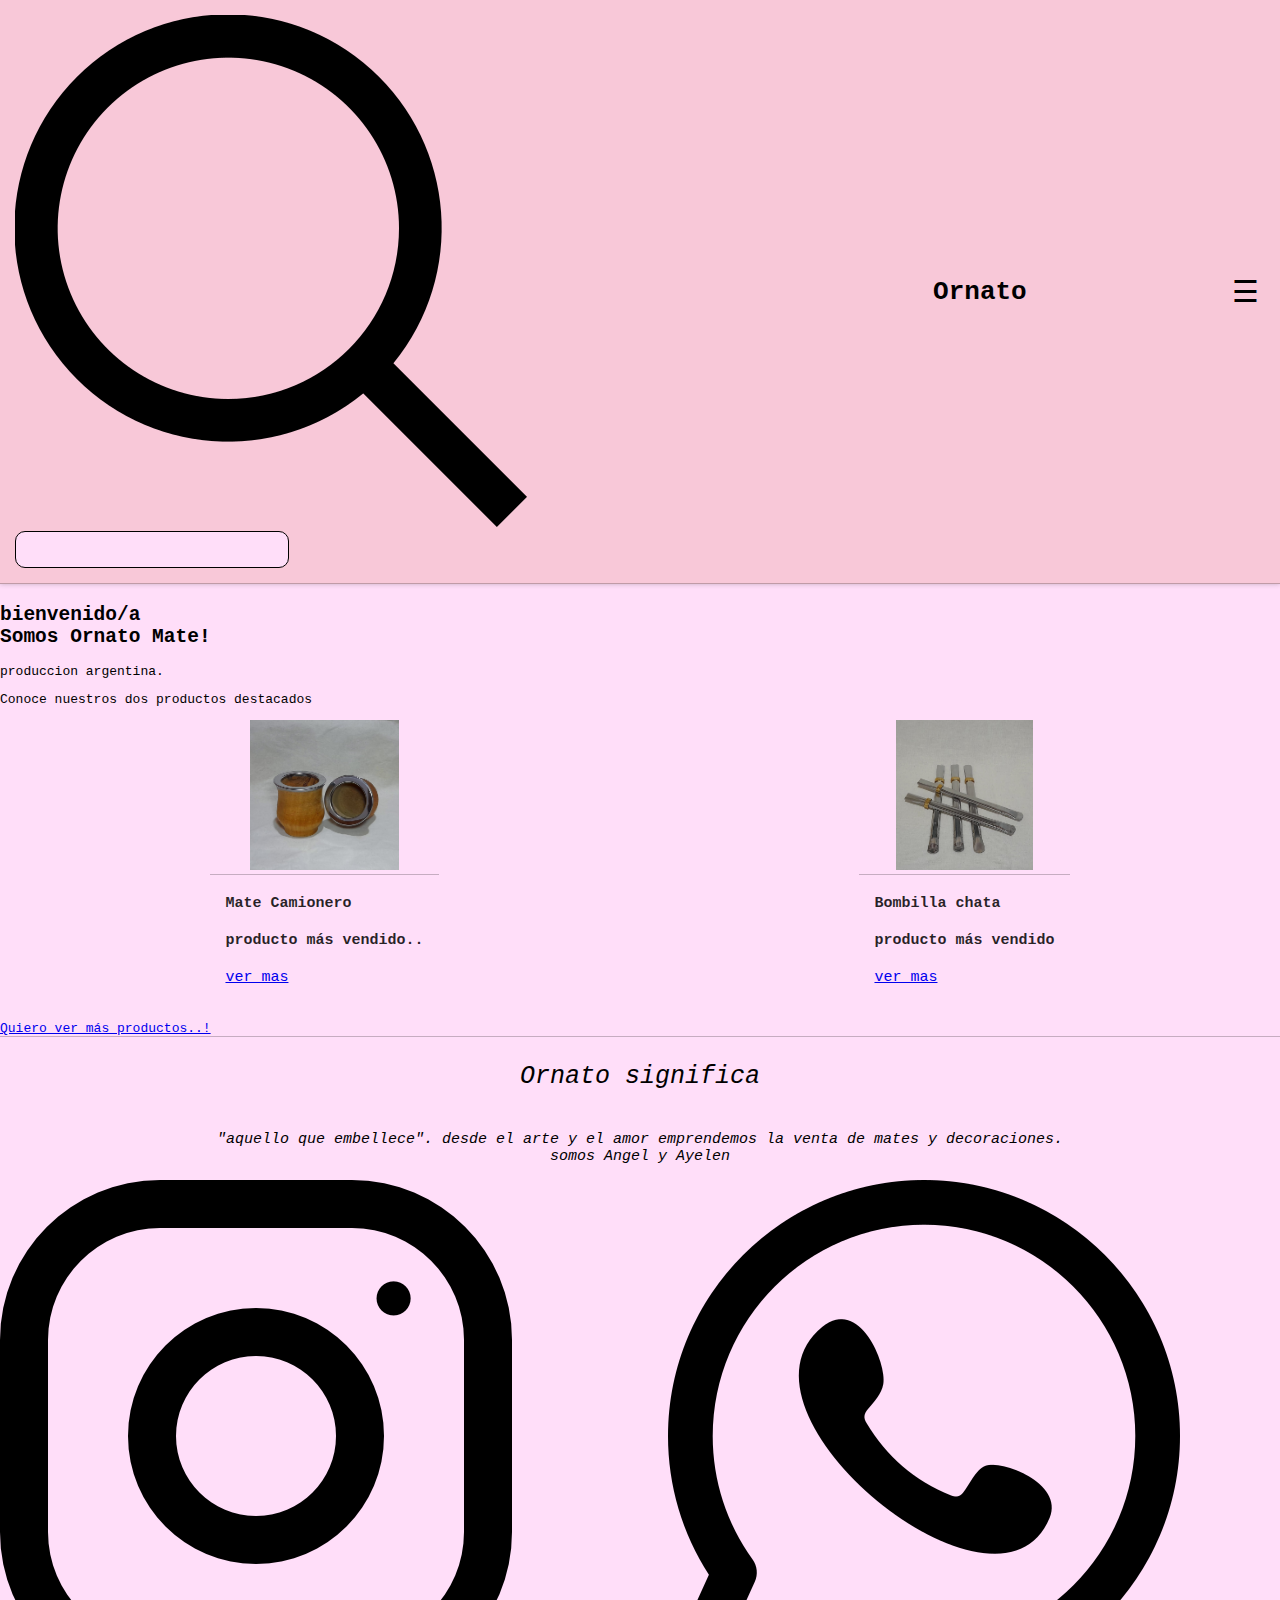
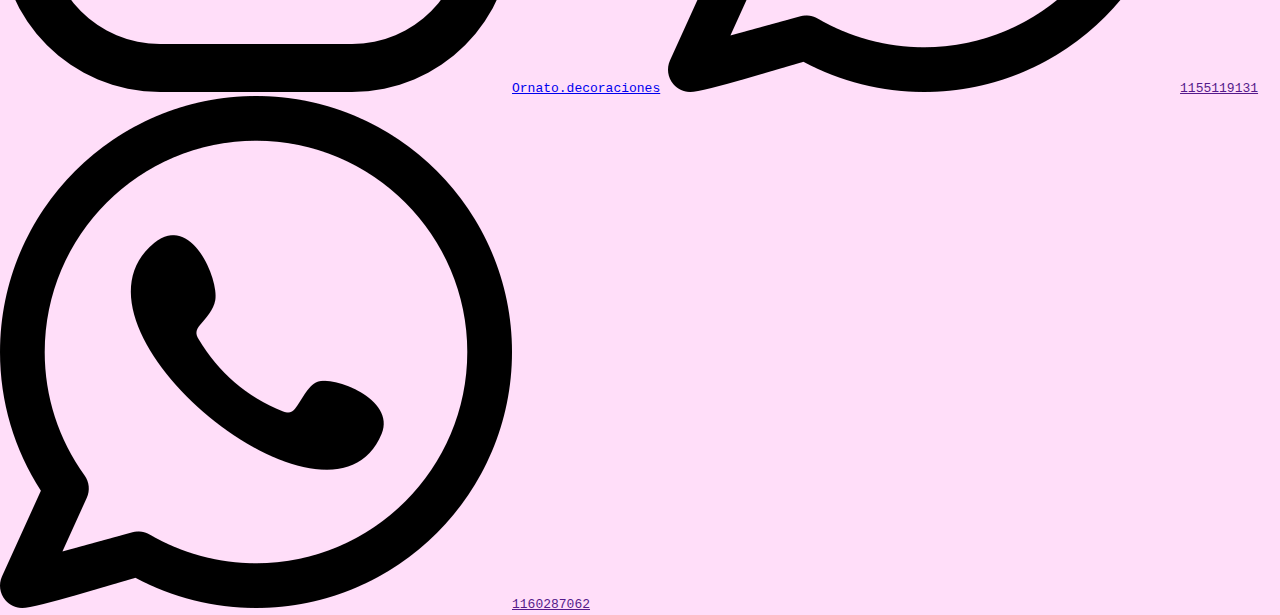
<file: index.html>
<!DOCTYPE html>
<html lang="es">
<head>
    <meta charset="UTF-8">
    <meta name="viewport" content="width=device-width, initial-scale=1.0">
    <title>Mi Tienda</title>
    <link rel="stylesheet" href="style.css">
</head>
<body>
    <header>
        <nav class="navbar">
             <div class="buscador">
                <img src="imagenes/buscador.png" alt="" class="img-buscador">
                <input type="text" id="search" value="">
            </div>
            <h1>Ornato</h1>
            <button class="menu-btn">☰</button>
        </nav>
        <div id="menu" class="menu">
            <button class="close-menu">&times;</button>

            <ul>
                <li><img src="imagenes/inicio.png"alt=""><a href="index.html"> -Inicio</a></li>
                <li><img src="imagenes/productos.png" alt=""><a href="productos.html"> -Productos</a></li>
                <li><img src="imagenes/nosotros.png" alt=""><a href="#"> -Sobre Nosotros</a></li>
                <li><img src="imagenes/comprar.png" alt="c"><a href="comocomprar.html"> -Cómo comprar</a></li>
            </ul>
        </div>
        <div class="bienvenida">
            <h2>bienvenido/a <br> Somos Ornato Mate!</h2>
            <p>produccion argentina.</p>
            <p>Conoce nuestros dos productos destacados</p>
        </div>
        <!--<div class="carousel">
            <img src="imagenes/fotoprincipal.png" class="slide active">
            <img src="imagenes/combo.png" class="slide">
        </div>-->
    </header>  
    <main class="contenedor-card" >
        <div id="card1" class="card-inicio">
            <div class="img-card">
                <center><img src="imagenes/mate-A01.jpg" alt=""</center>
            </div>
            <div class="info">
                <h4 class="detalles">Mate Camionero </h4>
                <h4 class="precio">producto más vendido..</h4>
                <div  class="btn-vermas">
                    <a href="prod01.html">ver mas</a>
                </div>
                
            </div>
        </div>
        <div id="card1" class="card-inicio">
            <div class="img-card">
                <center><img src="imagenes/bombilla-B03.jpg" alt=""</center>
            </div>
            <div class="info">
                <h4 class="detalles">Bombilla chata </h4>
                <h4 class="precio">producto más vendido</h4>
                <div  class="btn-vermas">
                    <a href="prod01.html">ver mas</a>
                </div>
                
            </div>
        </div>
    </main>
    <div class="cont-ver-productos">
        <a href="productos.html" class="ver-productos">Quiero ver más productos..!</a>
    </div>
    <footer>
        <div class="contenedor-footer">
            <div class="mensaje">
                <div><p class="titulo">Ornato significa</p></div>
             <div><center><p>"aquello que embellece". desde el arte y el amor emprendemos la venta de mates y decoraciones. <br> somos Angel y Ayelen
             </p></center></div>
            </div>
            <div class="redes-sociales">
                <img src="imagenes/instagram.png" alt=""><a href="https://www.instagram.com/ornato.decoraciones?utm_source=ig_web_button_share_sheet&igsh=ZDNlZDc0MzIxNw==">Ornato.decoraciones</a>
                <img src="imagenes/whatsapp.png" alt="https://walink.co/1edc46"><a href="">1155119131</a>
                <img src="imagenes/whatsapp.png" alt="https://walink.co/b38cc5"><a href="">1160287062</a>
            </div>
        </div>
    </footer>
    
    <script src="script.js"></script>
</body>
</html>

</html>
</file>
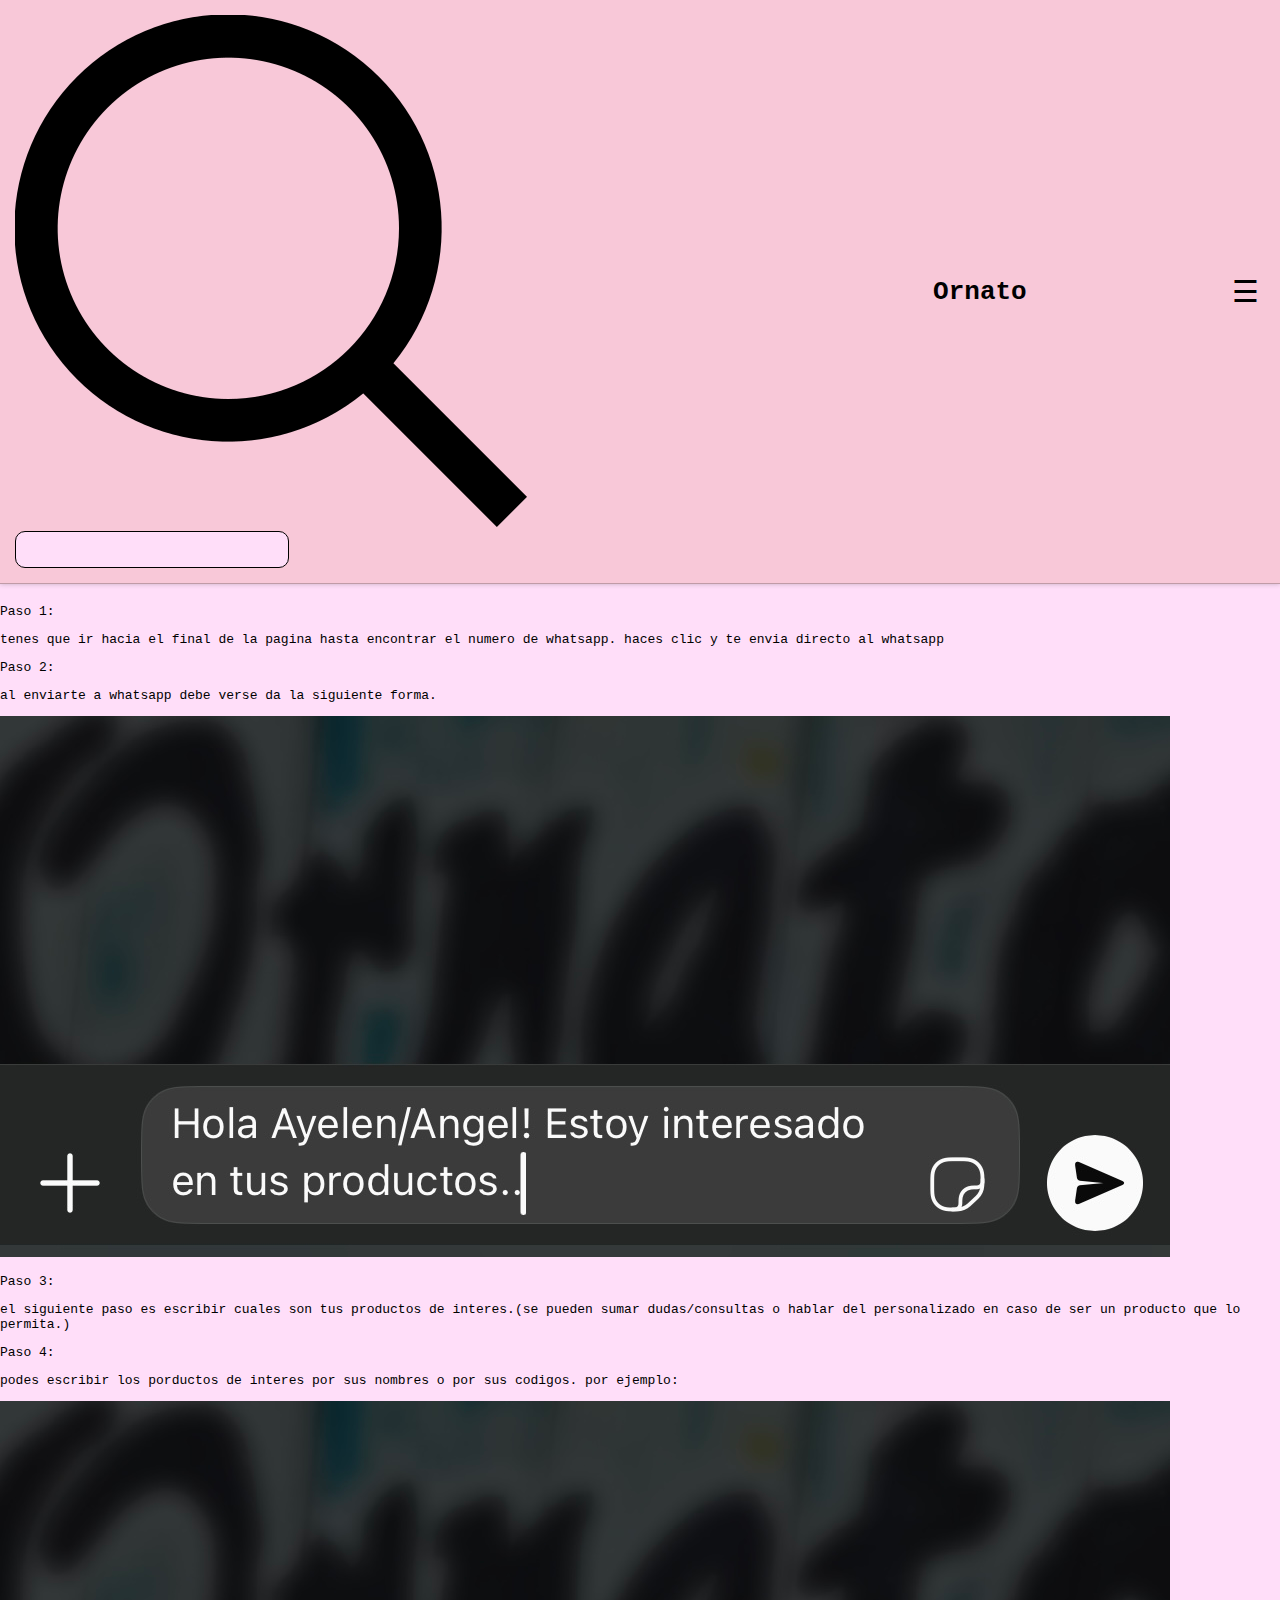
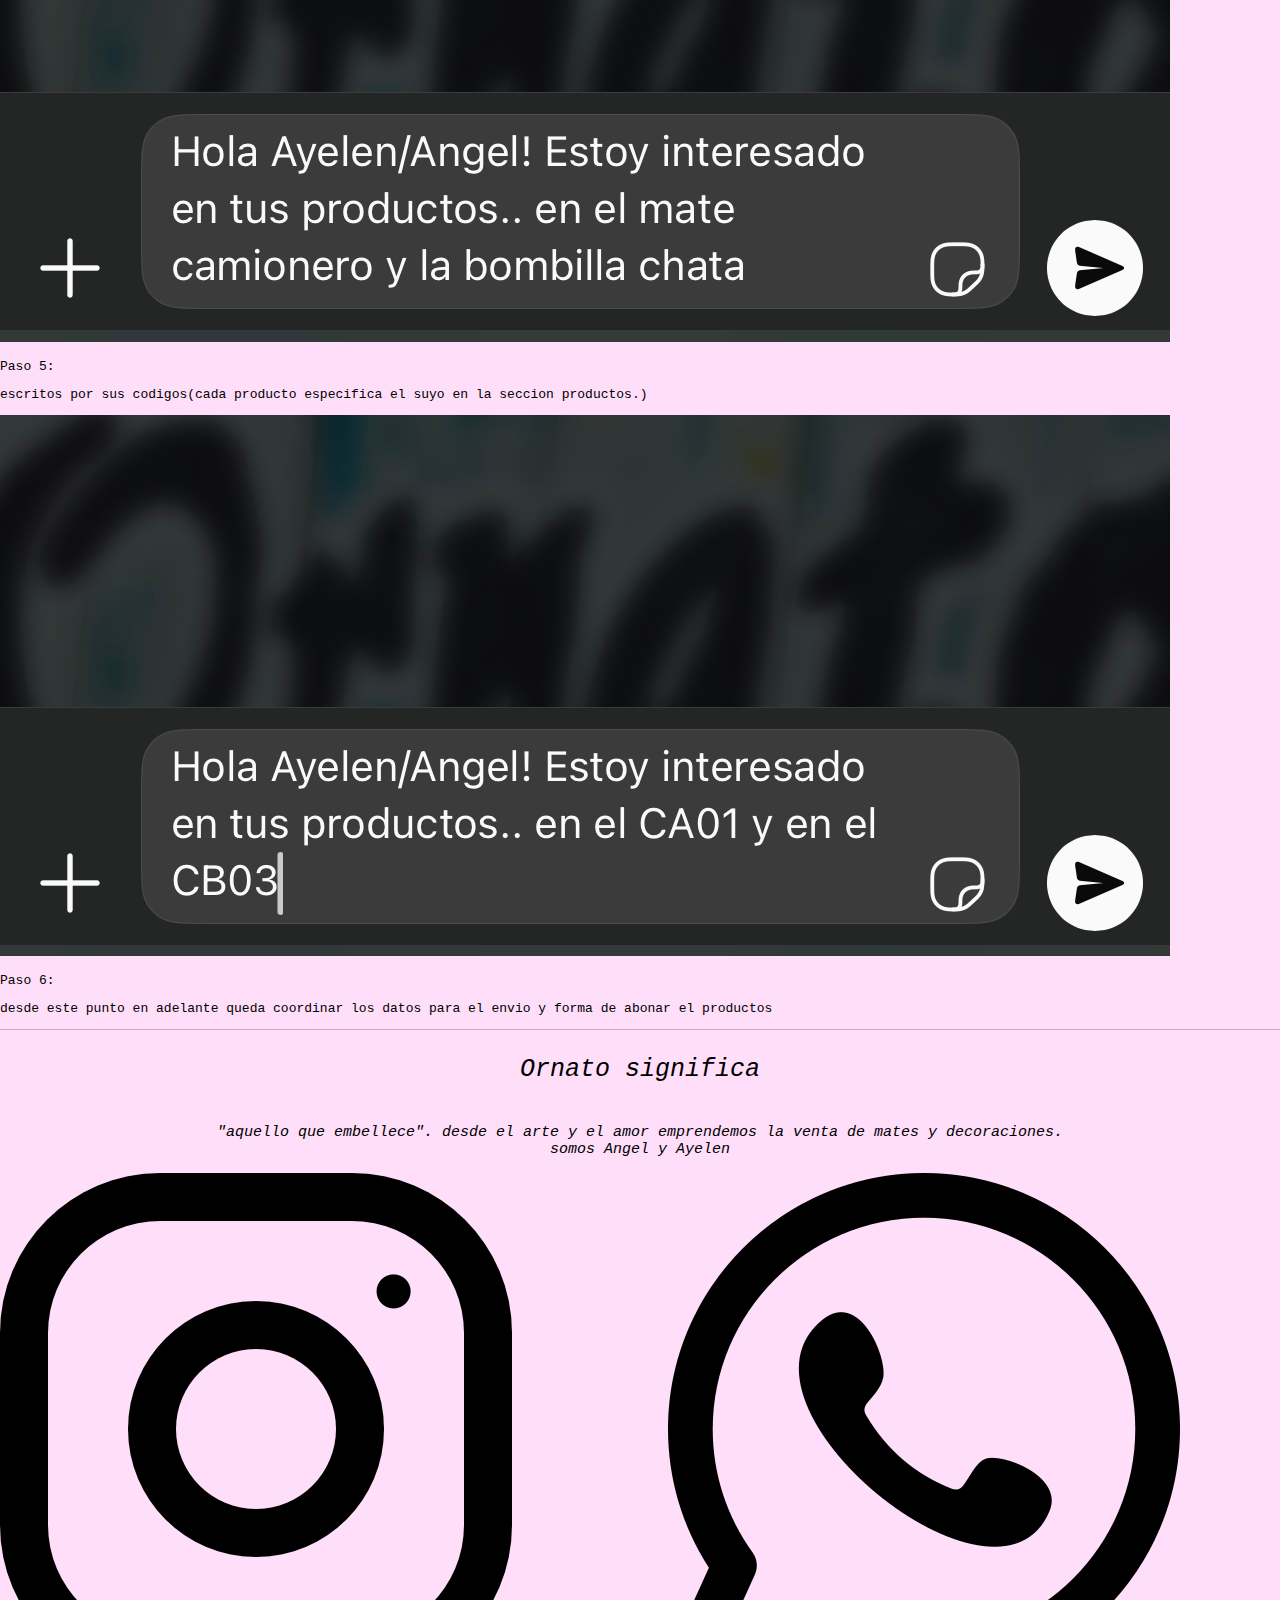
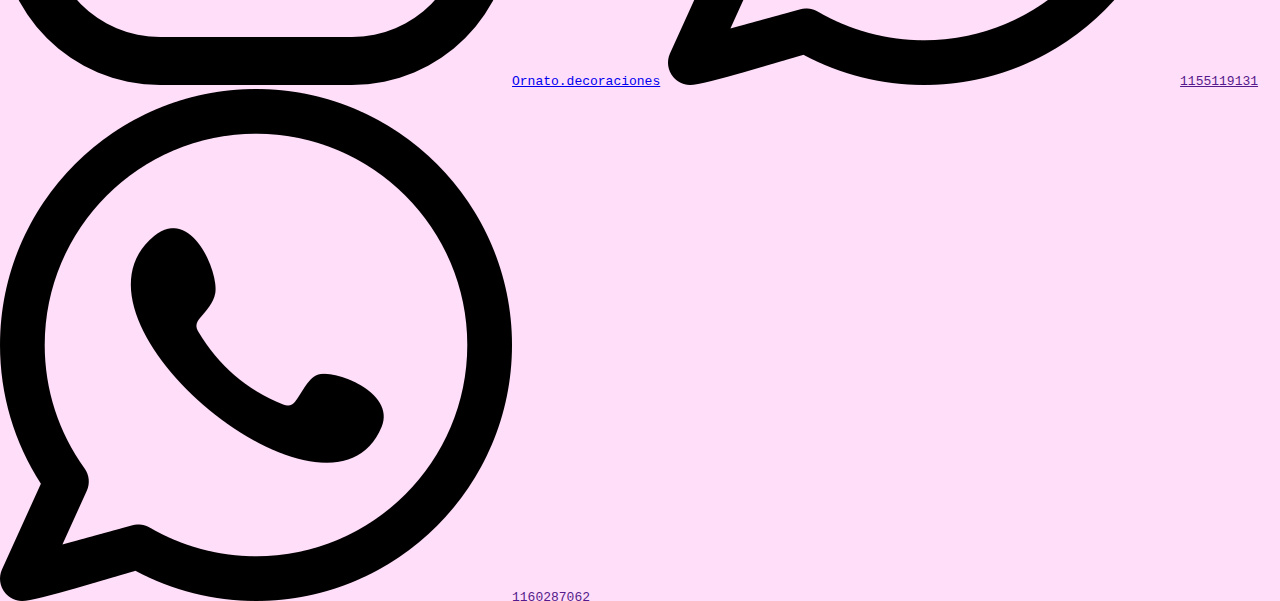
<file: comocomprar.html>
<!DOCTYPE html>
<html lang="es">
<head>
    <meta charset="UTF-8">
    <meta name="viewport" content="width=device-width, initial-scale=1.0">
    <title>Mi Tienda</title>
    <link rel="stylesheet" href="style.css">
</head>
<body>
    <header>
        <nav class="navbar">
             <div class="buscador">
                <img src="imagenes/buscador.png" alt="" class="img-buscador">
                <input type="text" id="search" value="">
            </div>
            <h1>Ornato</h1>
            <button class="menu-btn">☰</button>
        </nav>
        <div id="menu" class="menu">
            <button class="close-menu">&times;</button>

            <ul>
                <li><img src="imagenes/inicio.png"alt=""><a href="index.html"> -Inicio</a></li>
                <li><img src="imagenes/productos.png" alt=""><a href="productos.html"> -Productos</a></li>
                <li><img src="imagenes/nosotros.png" alt=""><a href="#"> -Sobre Nosotros</a></li>
                <li><img src="imagenes/comprar.png" alt="c"><a href="comocomprar.html"> -Cómo comprar</a></li>
            </ul>
        </div> 
        <div class="contenedor-pasos">
            <div class="paso1">
                <p class="pasonum">Paso 1:</p>
                <p>tenes que ir hacia el final de la pagina hasta encontrar el numero de whatsapp. haces clic y te envia directo al whatsapp</p>
            </div>
            <div class="paso2">
                <p class="pasonum">Paso 2:</p>
                <p>al enviarte a whatsapp debe verse da la siguiente forma.</p>
                <img src="imagenes/guia1.jpg" alt="">
            </div>
            <div class="paso3">
                <p class="pasonum">Paso 3:</p>
                <p>el siguiente paso es escribir cuales son tus productos de interes.(se pueden sumar dudas/consultas o hablar del personalizado en caso de ser un producto que lo permita.)</p>
            </div>
            <div class="paso4">
                <p class="pasonum">Paso 4:</p>
                <p> podes escribir los porductos de interes por sus nombres o por sus codigos. por ejemplo:</p>
                <img src="imagenes/guia2.jpg" alt="">
            </div>
            <div class="paso5">
                <p class="pasonum">Paso 5:</p>
                <p>escritos por sus codigos(cada producto especifica el suyo en la seccion productos.)</p>
                <img src="imagenes/guia3.jpg" alt="">
            </div>
            <div class="paso5">
                <p class="pasonum">Paso 6:</p>
                <p>desde este punto en adelante queda coordinar los datos para el envio y forma de abonar el productos</p>
            </div>
        </div>
        <footer>
            <div class="contenedor-footer">
                <div class="mensaje">
                    <div><p class="titulo">Ornato significa</p></div>
                 <div><center><p>"aquello que embellece". desde el arte y el amor emprendemos la venta de mates y decoraciones. <br> somos Angel y Ayelen
                 </p></center></div>
                </div>
                <div class="redes-sociales">
                    <img src="imagenes/instagram.png" alt=""><a href="https://www.instagram.com/ornato.decoraciones?utm_source=ig_web_button_share_sheet&igsh=ZDNlZDc0MzIxNw==">Ornato.decoraciones</a>
                    <img src="imagenes/whatsapp.png" alt="https://walink.co/1edc46"><a href="">1155119131</a>
                    <img src="imagenes/whatsapp.png" alt="https://walink.co/b38cc5"><a href="">1160287062</a>
                </div>
            </div>
        </footer>
    <script src="script.js"></script>
</body>
</file>
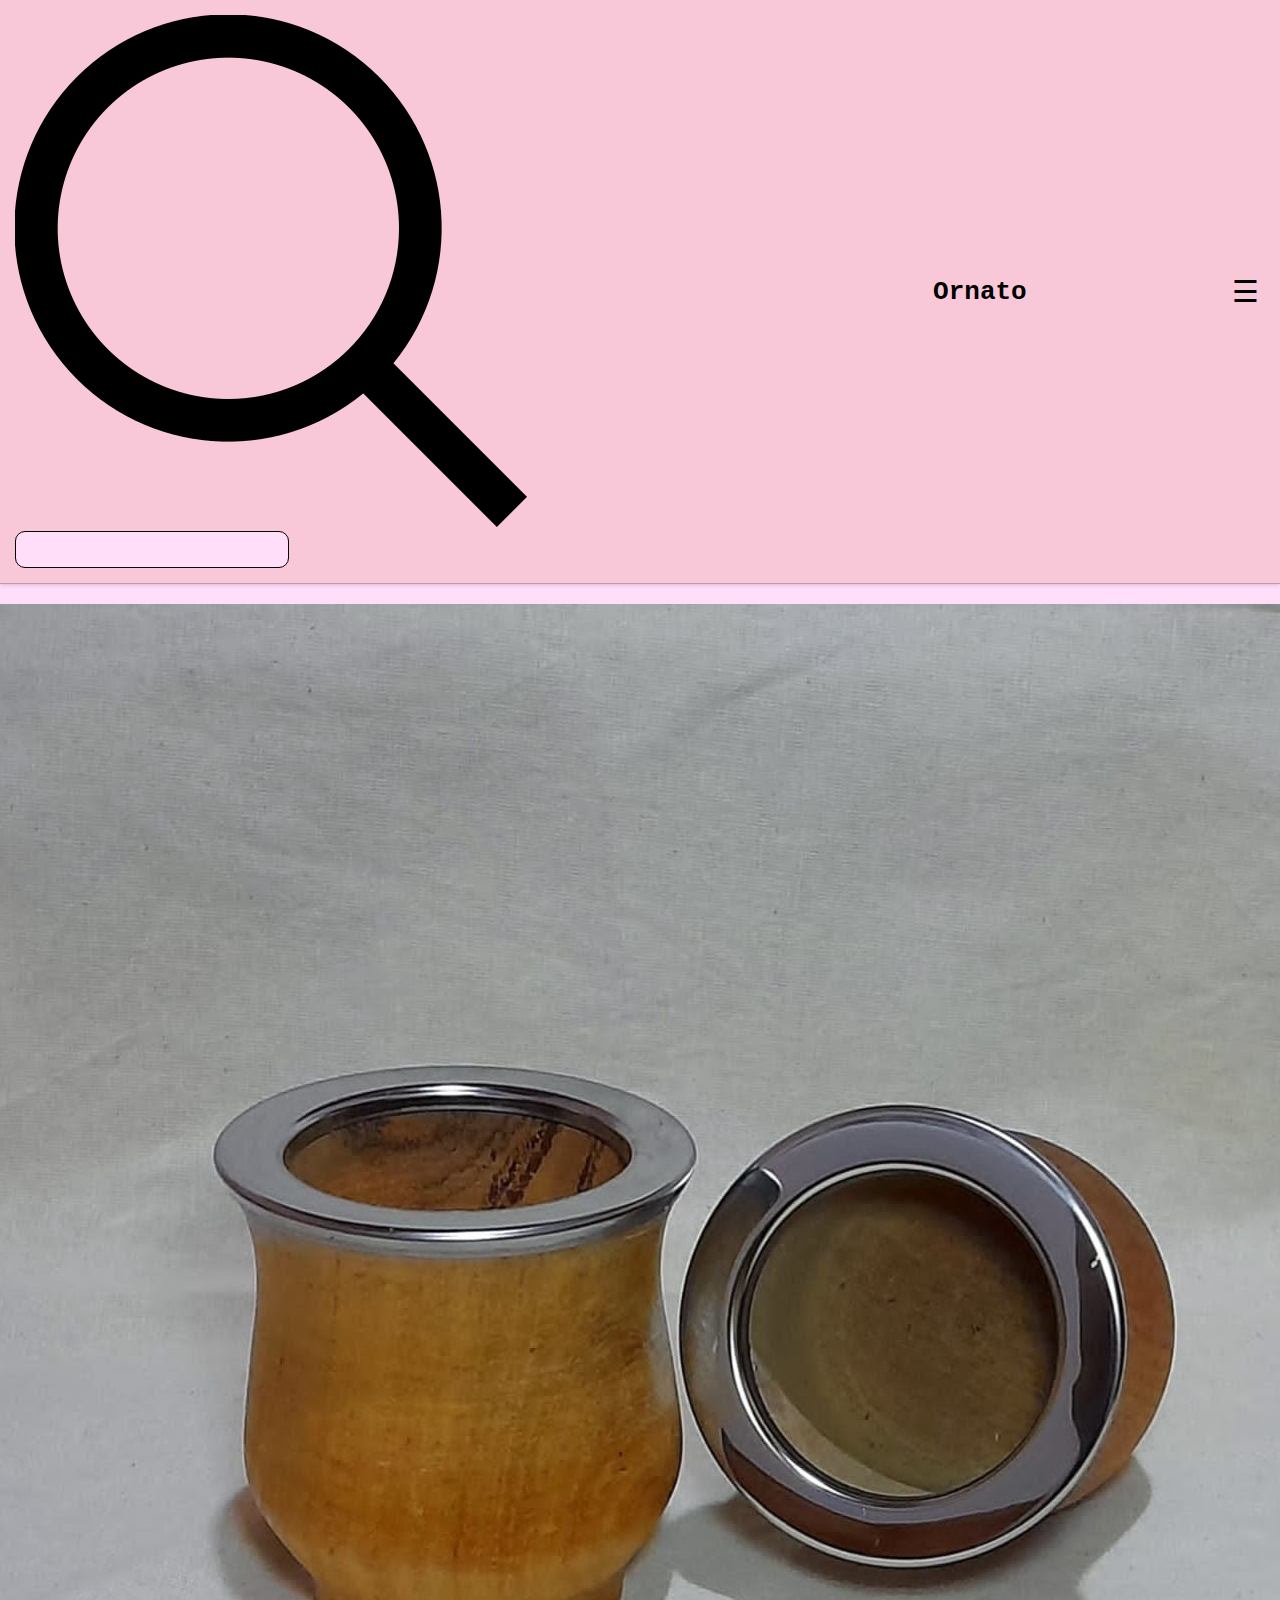
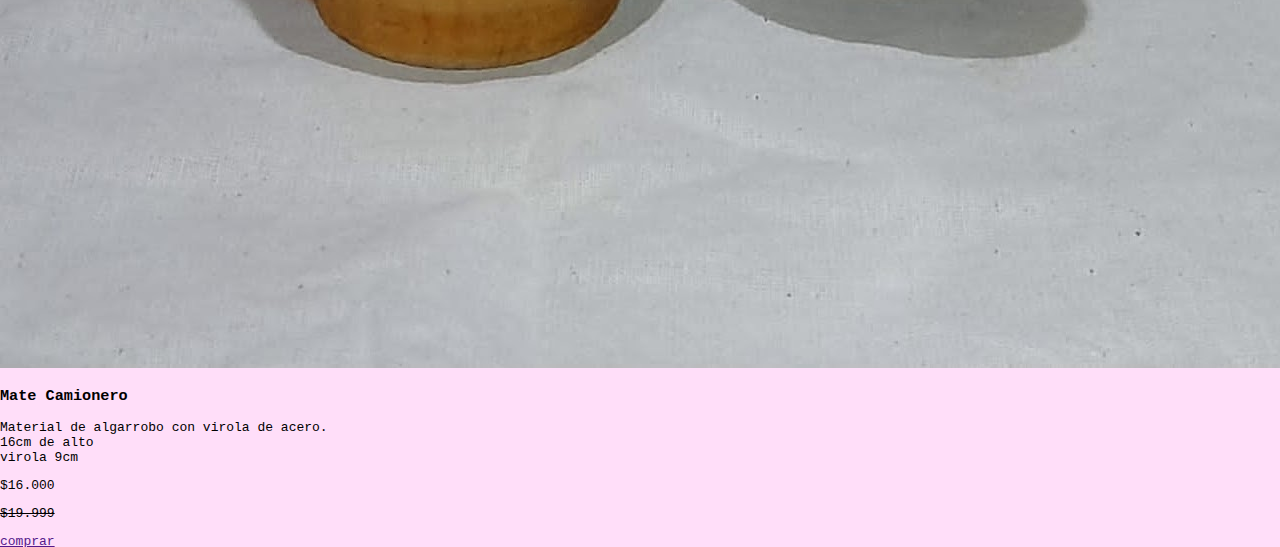
<file: prod01.html>
<!DOCTYPE html>
<html lang="es">
<head>
    <meta charset="UTF-8">
    <meta name="viewport" content="width=device-width, initial-scale=1.0">
    <title>Productos</title>
    <link rel="stylesheet" href="style.css">
</head>
<body>
    <nav class="navbar">
        <div class="buscador">
           <img src="imagenes/buscador.png" alt="" class="img-buscador">
           <input type="text" id="search" value="">
       </div>
       <h1>Ornato</h1>
       <button class="menu-btn">☰</button>
    </nav>
    <div id="menu" class="menu">
        <button class="close-menu">&times;</button>

        <ul>
            <li><img src="imagenes/inicio.png"alt=""><a href="index.html"> -Inicio</a></li>
            <li><img src="imagenes/productos.png" alt=""><a href="productos.html"> -Productos</a></li>
            <li><img src="imagenes/nosotros.png" alt=""><a href="#"> -Sobre Nosotros</a></li>
            <li><img src="imagenes/comprar.png" alt=""><a href="#"> -Cómo comprar</a></li>
        </ul>
    </div>

    <div class="presentacion-prod">
        <div class="parte1">
            <center><img src="imagenes/mate-A01.jpg" alt="mate camionero"></center>
            <h3>Mate Camionero</h3>
            <p>Material de algarrobo con virola de acero. <br> 16cm de alto <br>virola 9cm</p>
        </div>
        <div class="parte2">
            <p class="precio2">$16.000</p>
            <div>
                <del>
                    <p class="precio1">$19.999<p>
                </del>
            </div>
        </div>
        <a href="" class="btn-comprar">comprar</a>                 
    </div>

    <script src="script.js"></script>
</body>
</file>
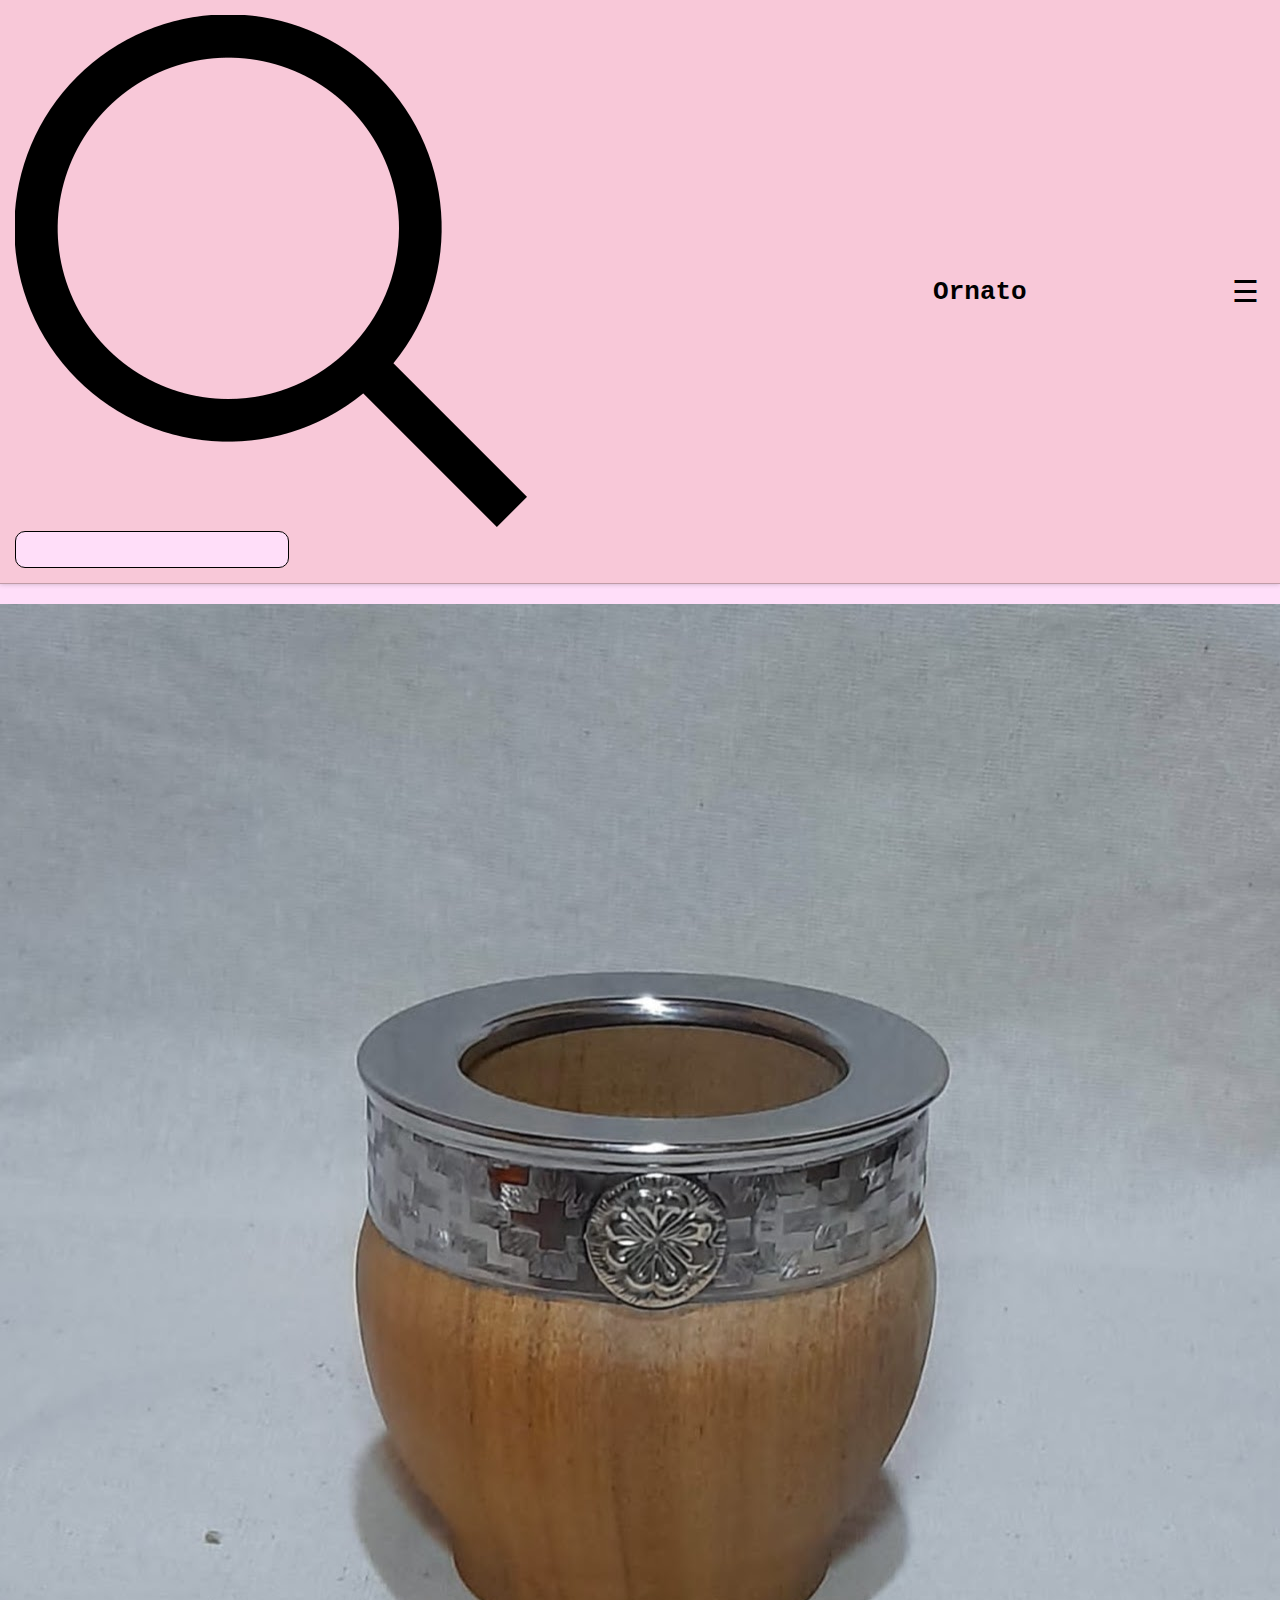
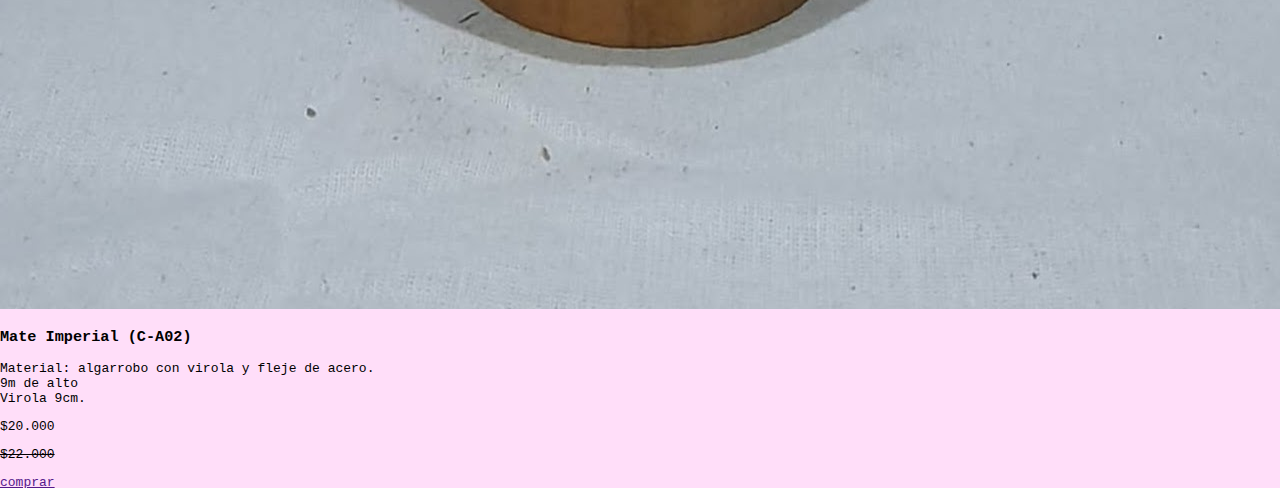
<file: prod02.html>
<!DOCTYPE html>
<html lang="es">
<head>
    <meta charset="UTF-8">
    <meta name="viewport" content="width=device-width, initial-scale=1.0">
    <title>Productos</title>
    <link rel="stylesheet" href="style.css">
</head>
<body>
    <nav class="navbar">
        <div class="buscador">
           <img src="imagenes/buscador.png" alt="" class="img-buscador">
           <input type="text" id="search" value="">
       </div>
       <h1>Ornato</h1>
       <button class="menu-btn">☰</button>
    </nav>
    <div id="menu" class="menu">
        <button class="close-menu">&times;</button>

        <ul>
            <li><img src="imagenes/inicio.png"alt=""><a href="index.html"> -Inicio</a></li>
            <li><img src="imagenes/productos.png" alt=""><a href="productos.html"> -Productos</a></li>
            <li><img src="imagenes/nosotros.png" alt=""><a href="#"> -Sobre Nosotros</a></li>
            <li><img src="imagenes/comprar.png" alt=""><a href="comocomprar.html"> -Cómo comprar</a></li>
        </ul>
    </div>

    <div class="presentacion-prod">
        <div class="parte1">
            <center><img src="imagenes/mate-A02.jpg" alt="mate camionero"></center>
            <h3>Mate Imperial (C-A02)</h3>
            <p>Material: algarrobo con virola y fleje de acero. <br> 9m de alto <br>Virola 9cm.</p>
        </div>
        <div class="parte2">
            <p class="precio2">$20.000</p>
            <div>
                <del>
                    <p class="precio1">$22.000<p>
                </del>
            </div>
        </div>
        <a href="" class="btn-comprar">comprar</a>                 
    </div>

    <script src="script.js"></script>
</body>
</file>
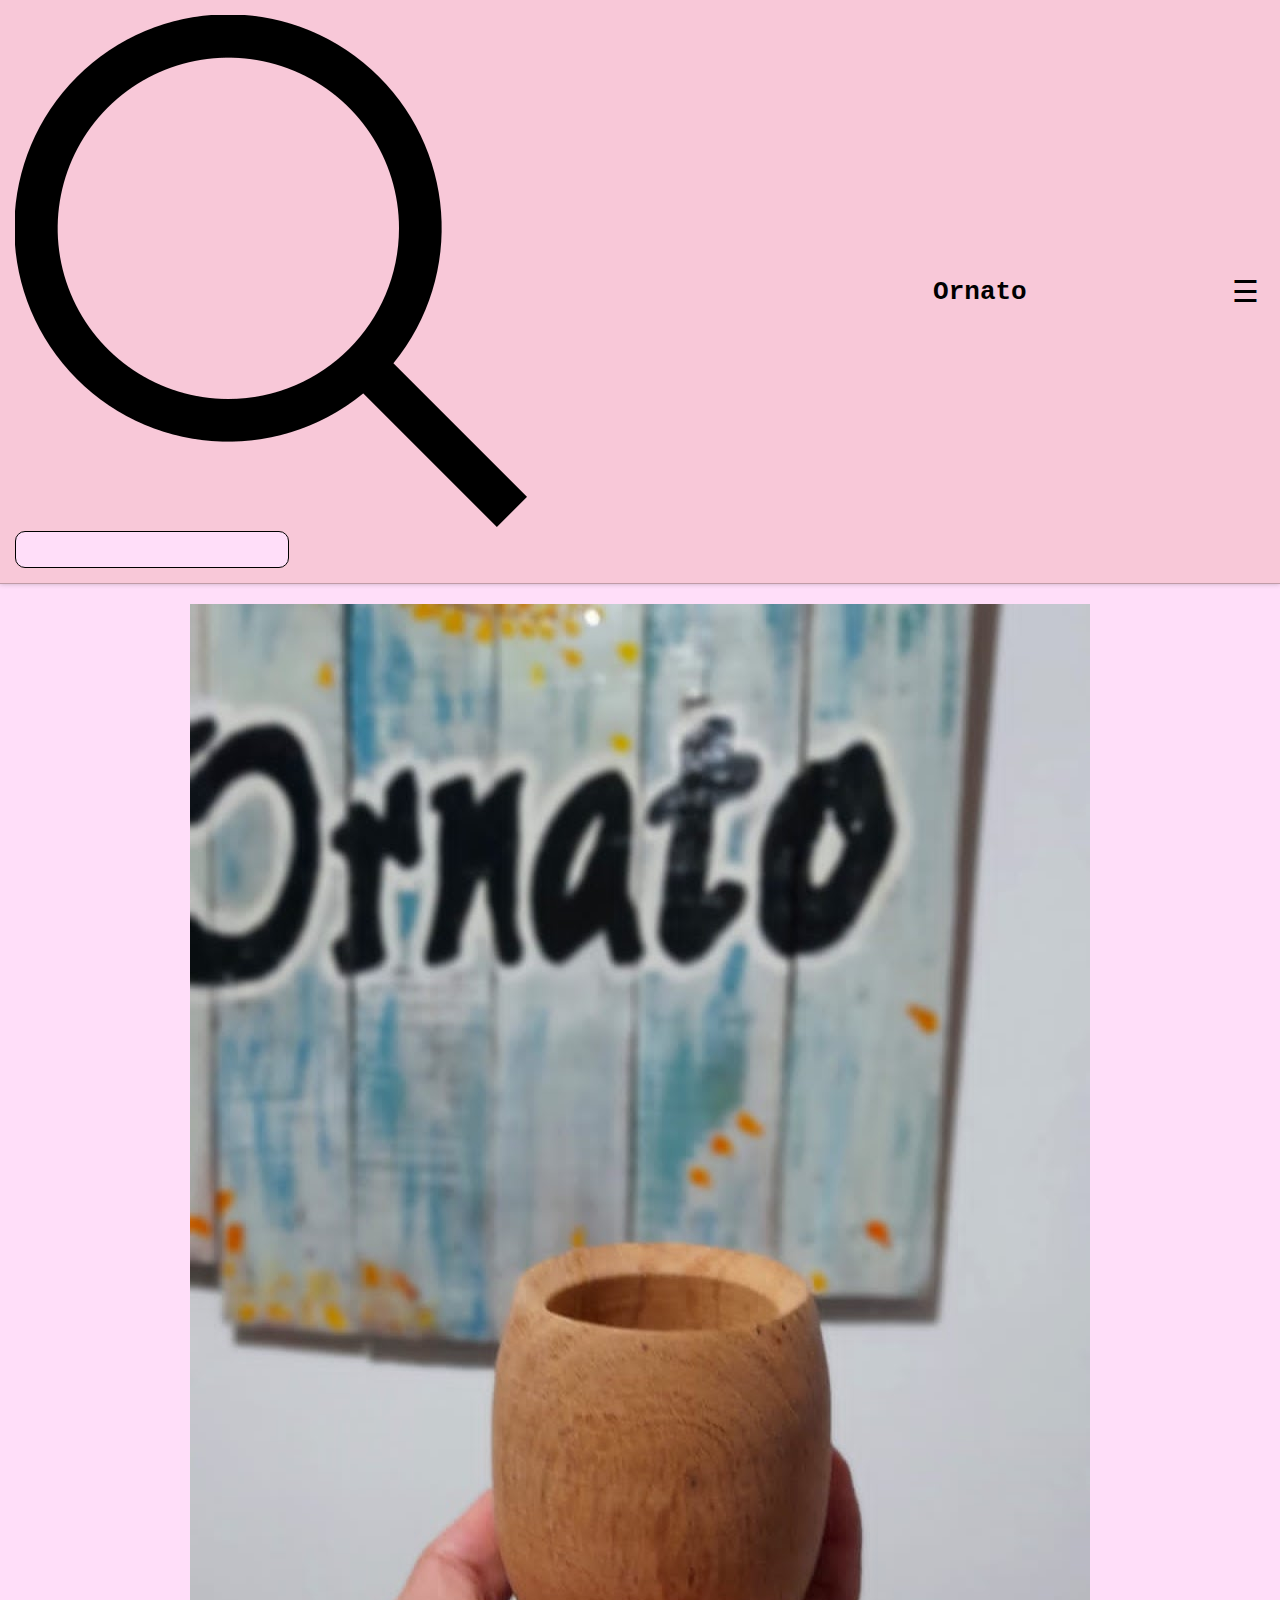
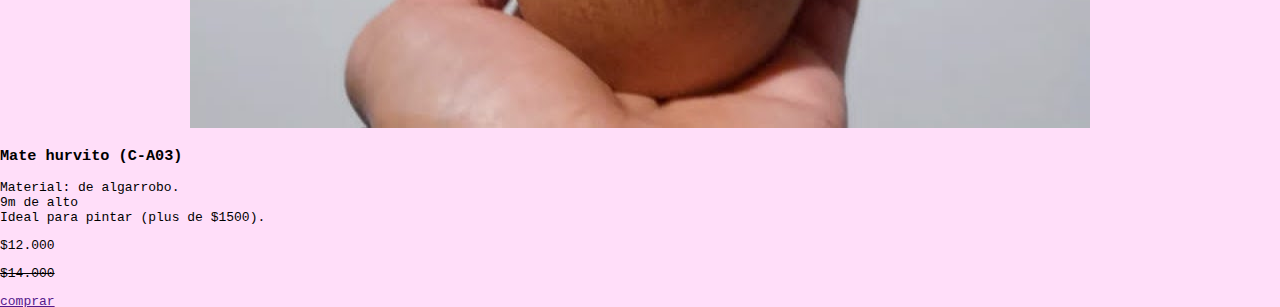
<file: prod03.html>
<!DOCTYPE html>
<html lang="es">
<head>
    <meta charset="UTF-8">
    <meta name="viewport" content="width=device-width, initial-scale=1.0">
    <title>Productos</title>
    <link rel="stylesheet" href="style.css">
</head>
<body>
    <nav class="navbar">
        <div class="buscador">
           <img src="imagenes/buscador.png" alt="" class="img-buscador">
           <input type="text" id="search" value="">
       </div>
       <h1>Ornato</h1>
       <button class="menu-btn">☰</button>
    </nav>
    <div id="menu" class="menu">
        <button class="close-menu">&times;</button>

        <ul>
            <li><img src="imagenes/inicio.png"alt=""><a href="index.html"> -Inicio</a></li>
            <li><img src="imagenes/productos.png" alt=""><a href="productos.html"> -Productos</a></li>
            <li><img src="imagenes/nosotros.png" alt=""><a href="#"> -Sobre Nosotros</a></li>
            <li><img src="imagenes/comprar.png" alt=""><a href="comocomprar.html"> -Cómo comprar</a></li>
        </ul>
    </div>

    <div class="presentacion-prod">
        <div class="parte1">
            <center><img src="imagenes/mate-A03.jpg" alt="mate camionero"></center>
            <h3>Mate hurvito (C-A03)</h3>
            <p> Material: de algarrobo.<br> 9m de alto <br>Ideal para pintar (plus de $1500).</p>
        </div>
        <div class="parte2">
            <p class="precio2">$12.000</p>
            <div>
                <del>
                    <p class="precio1">$14.000<p>
                </del>
            </div>
        </div>
        <a href="" class="btn-comprar">comprar</a>                 
    </div>

    <script src="script.js"></script>
</body>
</file>
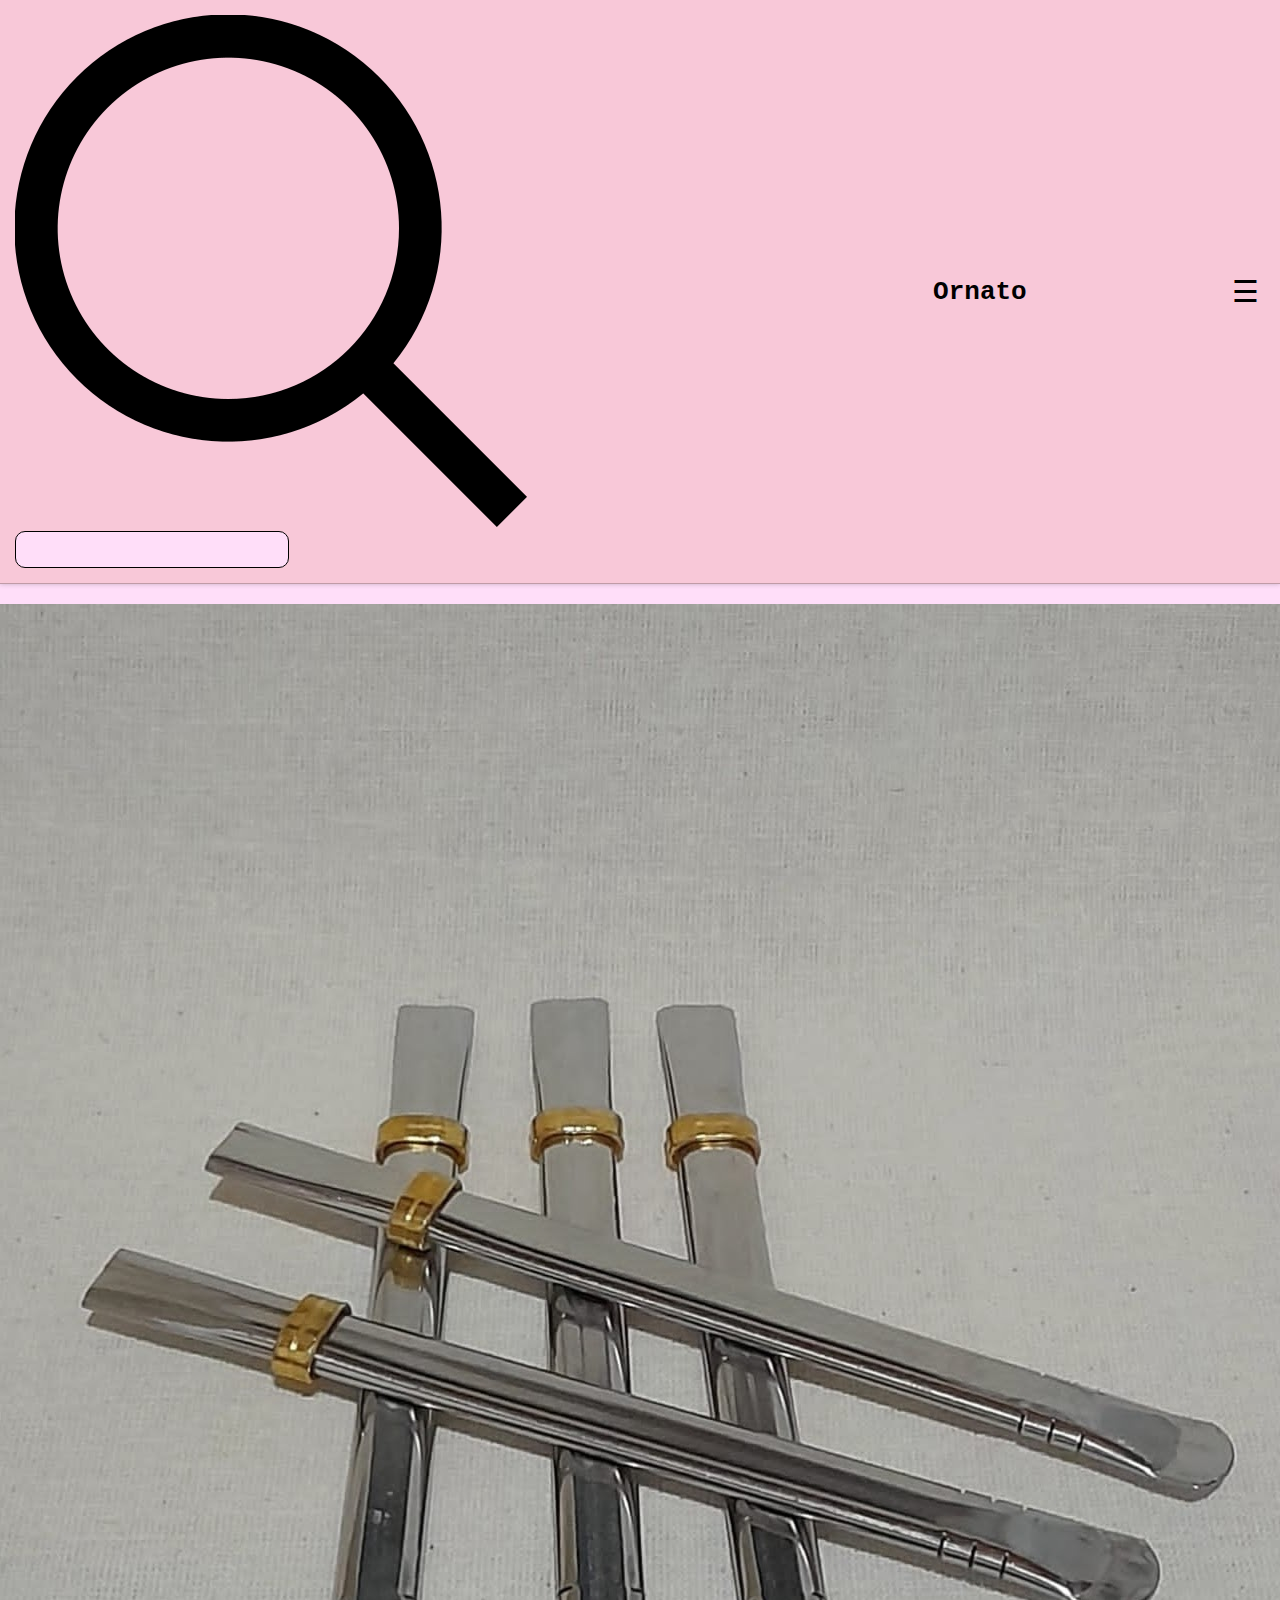
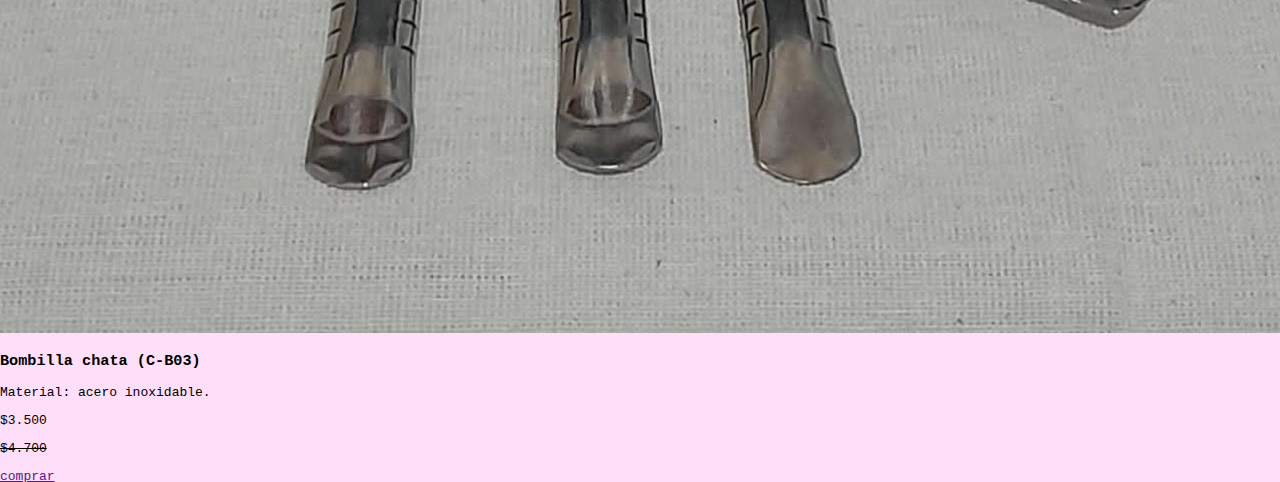
<file: prod04.html>
<!DOCTYPE html>
<html lang="es">
<head>
    <meta charset="UTF-8">
    <meta name="viewport" content="width=device-width, initial-scale=1.0">
    <title>Productos</title>
    <link rel="stylesheet" href="style.css">
</head>
<body>
    <nav class="navbar">
        <div class="buscador">
           <img src="imagenes/buscador.png" alt="" class="img-buscador">
           <input type="text" id="search" value="">
       </div>
       <h1>Ornato</h1>
       <button class="menu-btn">☰</button>
    </nav>
    <div id="menu" class="menu">
        <button class="close-menu">&times;</button>

        <ul>
            <li><img src="imagenes/inicio.png"alt=""><a href="index.html"> -Inicio</a></li>
            <li><img src="imagenes/productos.png" alt=""><a href="productos.html"> -Productos</a></li>
            <li><img src="imagenes/nosotros.png" alt=""><a href="#"> -Sobre Nosotros</a></li>
            <li><img src="imagenes/comprar.png" alt=""><a href="comocomprar.html"> -Cómo comprar</a></li>
        </ul>
    </div>

    <div class="presentacion-prod">
        <div class="parte1">
            <center><img src="imagenes/bombilla-B03.jpg" alt="mate camionero"></center>
            <h3>Bombilla chata (C-B03)</h3>
            <p>Material: acero inoxidable.</p>
        </div>
        <div class="parte2">
            <p class="precio2">$3.500</p>
            <div>
                <del>
                    <p class="precio1">$4.700<p>
                </del>
            </div>
        </div>
        <a href="" class="btn-comprar">comprar</a>                 
    </div>

    <script src="script.js"></script>
</body>
</file>
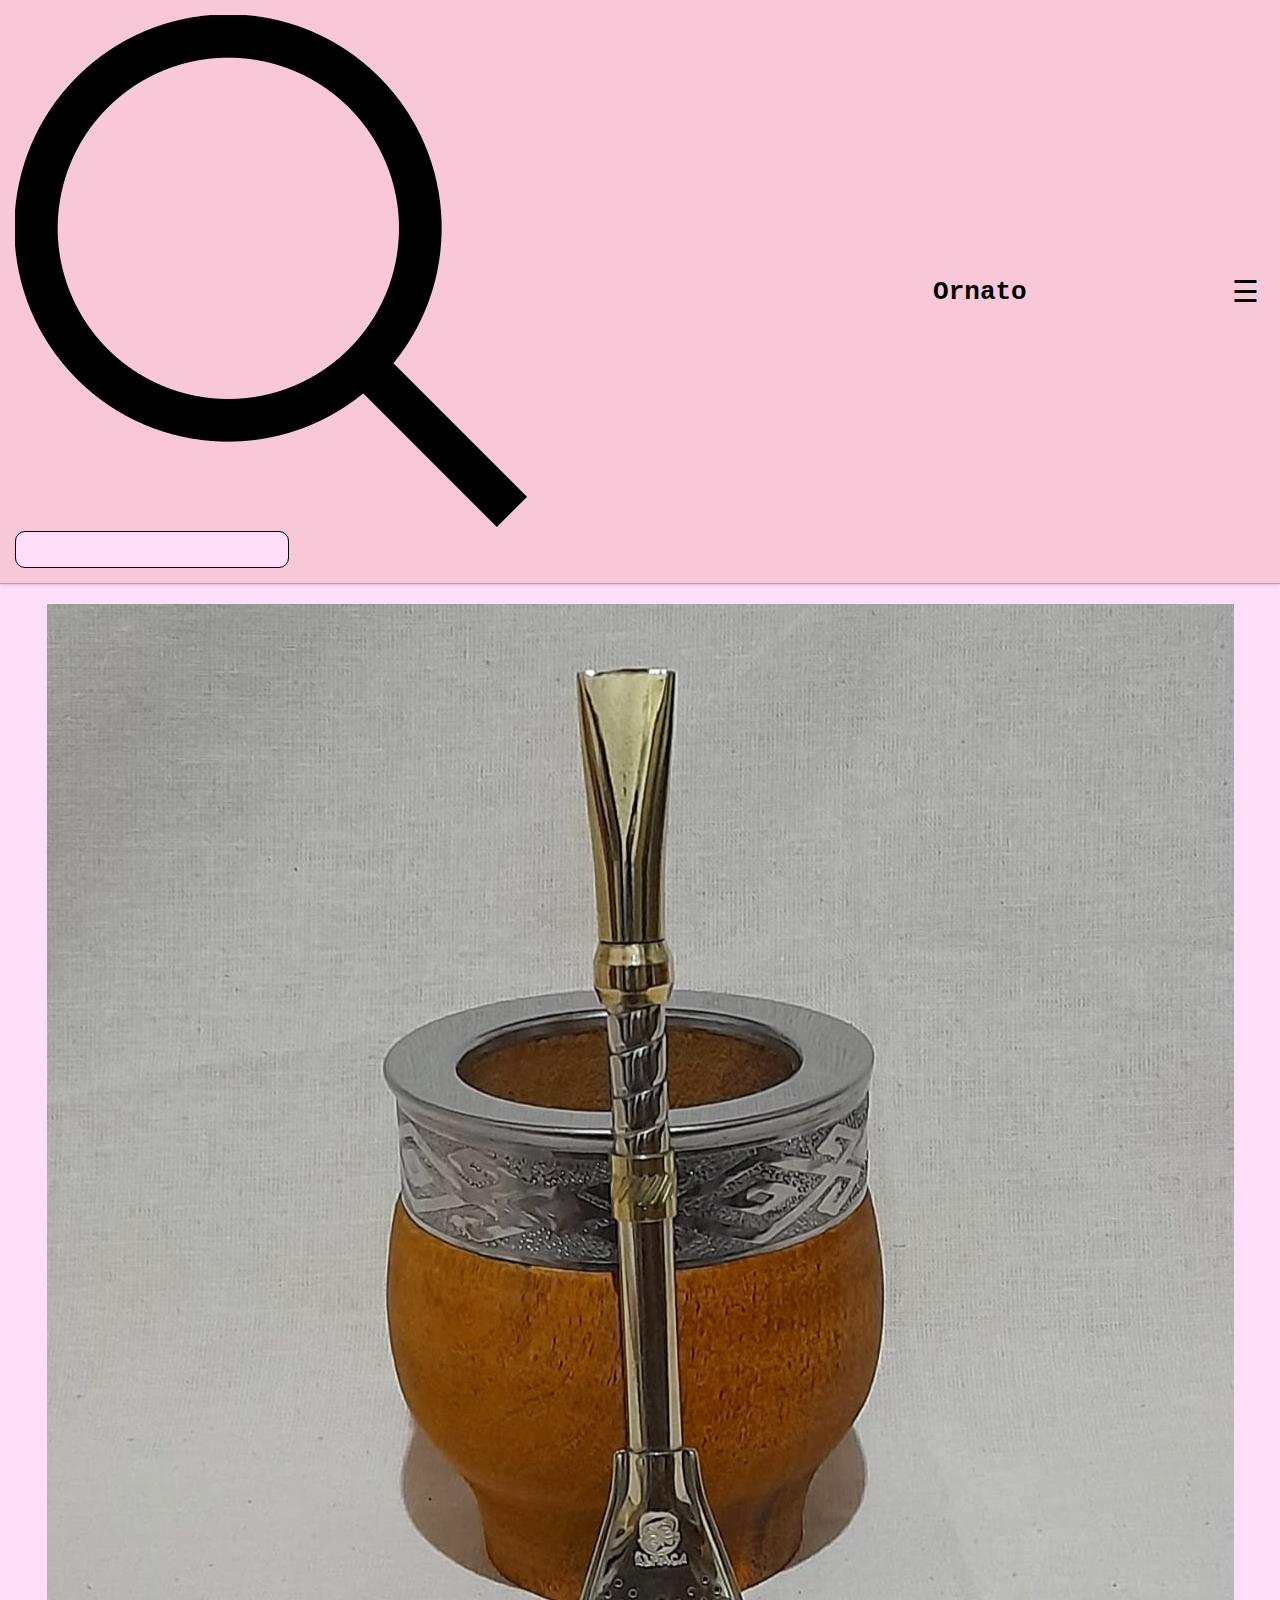
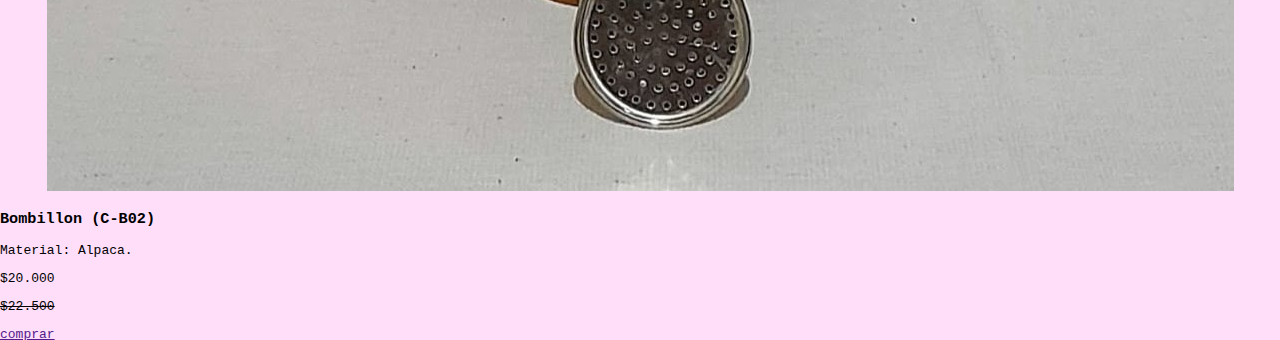
<file: prod05.html>
<!DOCTYPE html>
<html lang="es">
<head>
    <meta charset="UTF-8">
    <meta name="viewport" content="width=device-width, initial-scale=1.0">
    <title>Productos</title>
    <link rel="stylesheet" href="style.css">
</head>
<body>
    <nav class="navbar">
        <div class="buscador">
           <img src="imagenes/buscador.png" alt="" class="img-buscador">
           <input type="text" id="search" value="">
       </div>
       <h1>Ornato</h1>
       <button class="menu-btn">☰</button>
    </nav>
    <div id="menu" class="menu">
        <button class="close-menu">&times;</button>

        <ul>
            <li><img src="imagenes/inicio.png"alt=""><a href="index.html"> -Inicio</a></li>
            <li><img src="imagenes/productos.png" alt=""><a href="productos.html"> -Productos</a></li>
            <li><img src="imagenes/nosotros.png" alt=""><a href="#"> -Sobre Nosotros</a></li>
            <li><img src="imagenes/comprar.png" alt=""><a href="comocomprar.html"> -Cómo comprar</a></li>
        </ul>
    </div>

    <div class="presentacion-prod">
        <div class="parte1">
            <center><img src="imagenes/bombilla-B02.2.jpg" alt="mate camionero"></center>
            <h3>Bombillon (C-B02)</h3>
            <p>Material: Alpaca.</p>
        </div>
        <div class="parte2">
            <p class="precio2">$20.000</p>
            <div>
                <del>
                    <p class="precio1">$22.500<p>
                </del>
            </div>
        </div>
        <a href="" class="btn-comprar">comprar</a>                 
    </div>

    <script src="script.js"></script>
</body>
</file>
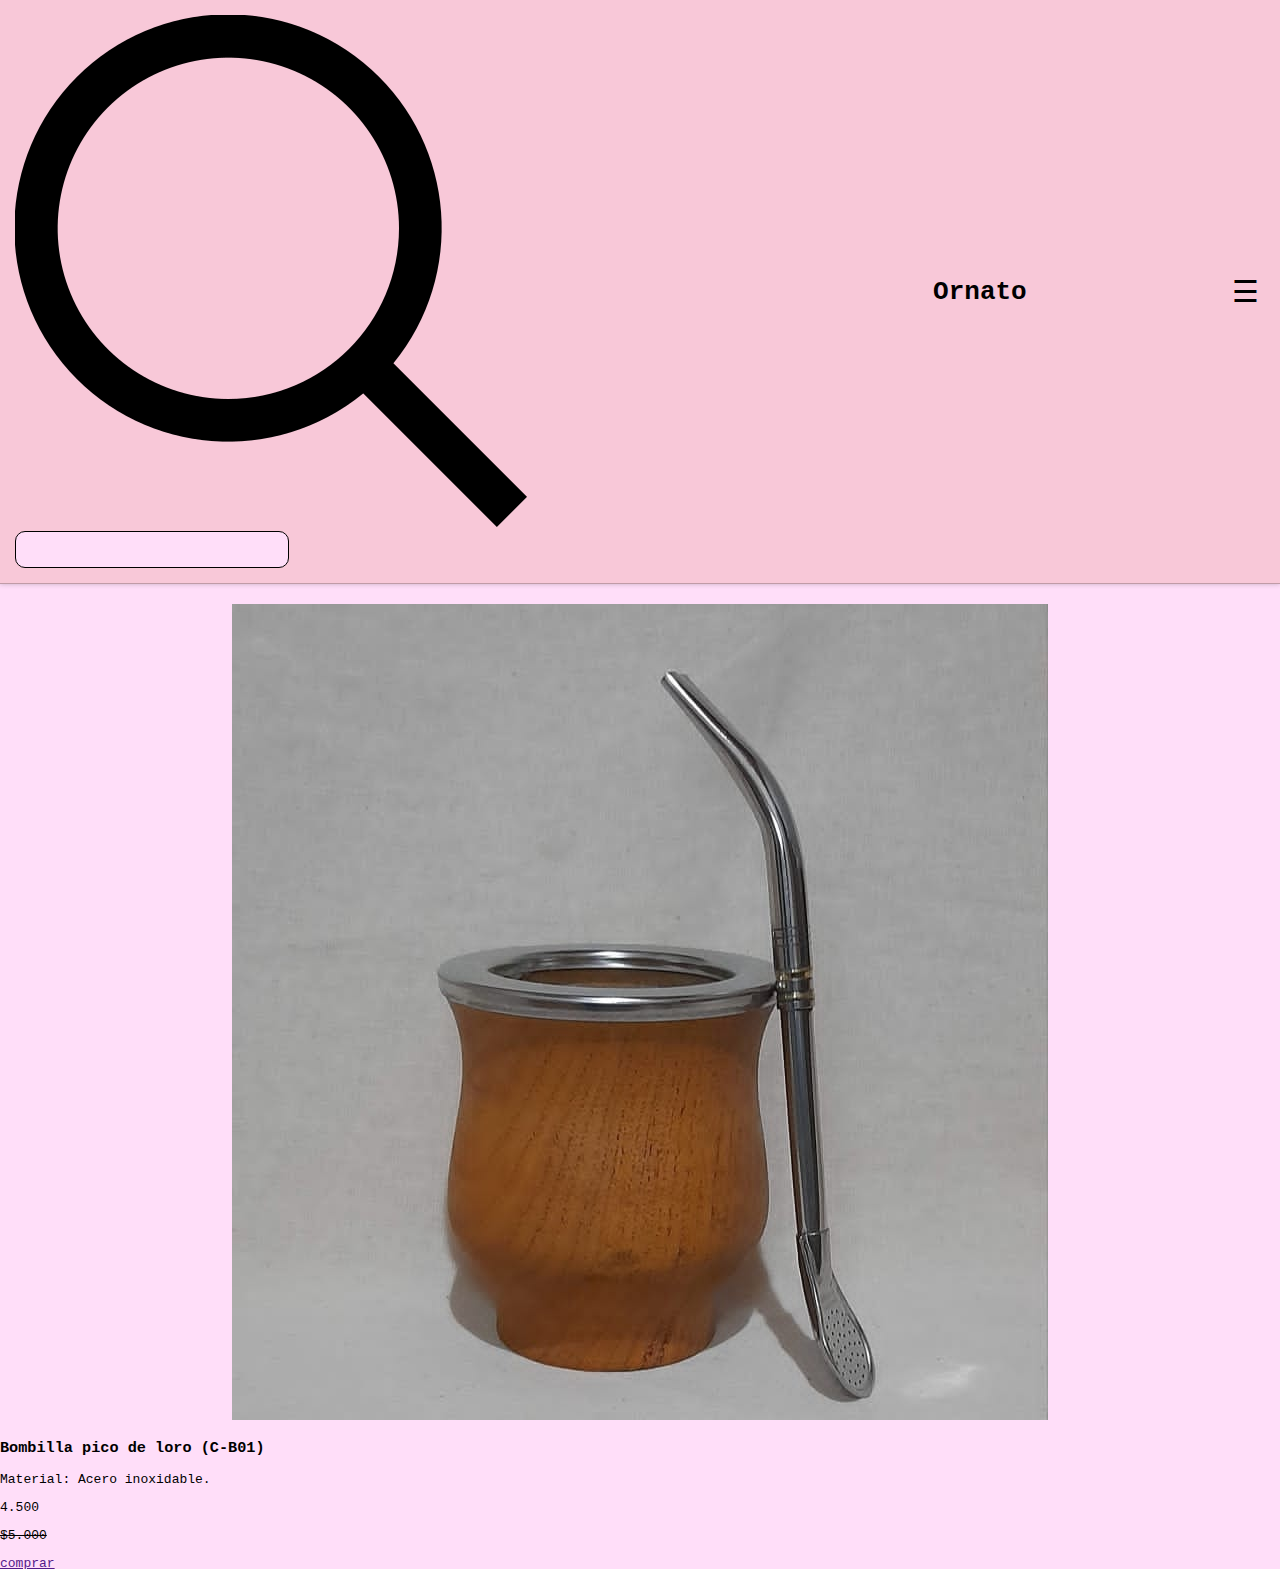
<file: prod06.html>
<!DOCTYPE html>
<html lang="es">
<head>
    <meta charset="UTF-8">
    <meta name="viewport" content="width=device-width, initial-scale=1.0">
    <title>Productos</title>
    <link rel="stylesheet" href="style.css">
</head>
<body>
    <nav class="navbar">
        <div class="buscador">
           <img src="imagenes/buscador.png" alt="" class="img-buscador">
           <input type="text" id="search" value="">
       </div>
       <h1>Ornato</h1>
       <button class="menu-btn">☰</button>
    </nav>
    <div id="menu" class="menu">
        <button class="close-menu">&times;</button>

        <ul>
            <li><img src="imagenes/inicio.png"alt=""><a href="index.html"> -Inicio</a></li>
            <li><img src="imagenes/productos.png" alt=""><a href="productos.html"> -Productos</a></li>
            <li><img src="imagenes/nosotros.png" alt=""><a href="#"> -Sobre Nosotros</a></li>
            <li><img src="imagenes/comprar.png" alt=""><a href="comocomprar.html"> -Cómo comprar</a></li>
        </ul>
    </div>

    <div class="presentacion-prod">
        <div class="parte1">
            <center><img src="imagenes/bombilla-B01.2.jpg" alt="mate camionero"></center>
            <h3>Bombilla pico de loro (C-B01)</h3>
            <p>Material: Acero inoxidable.</p>
        </div>
        <div class="parte2">
            <p class="precio2">4.500</p>
            <div>
                <del>
                    <p class="precio1">$5.000<p>
                </del>
            </div>
        </div>
        <a href="" class="btn-comprar">comprar</a>                 
    </div>

    <script src="script.js"></script>
</body>
</file>
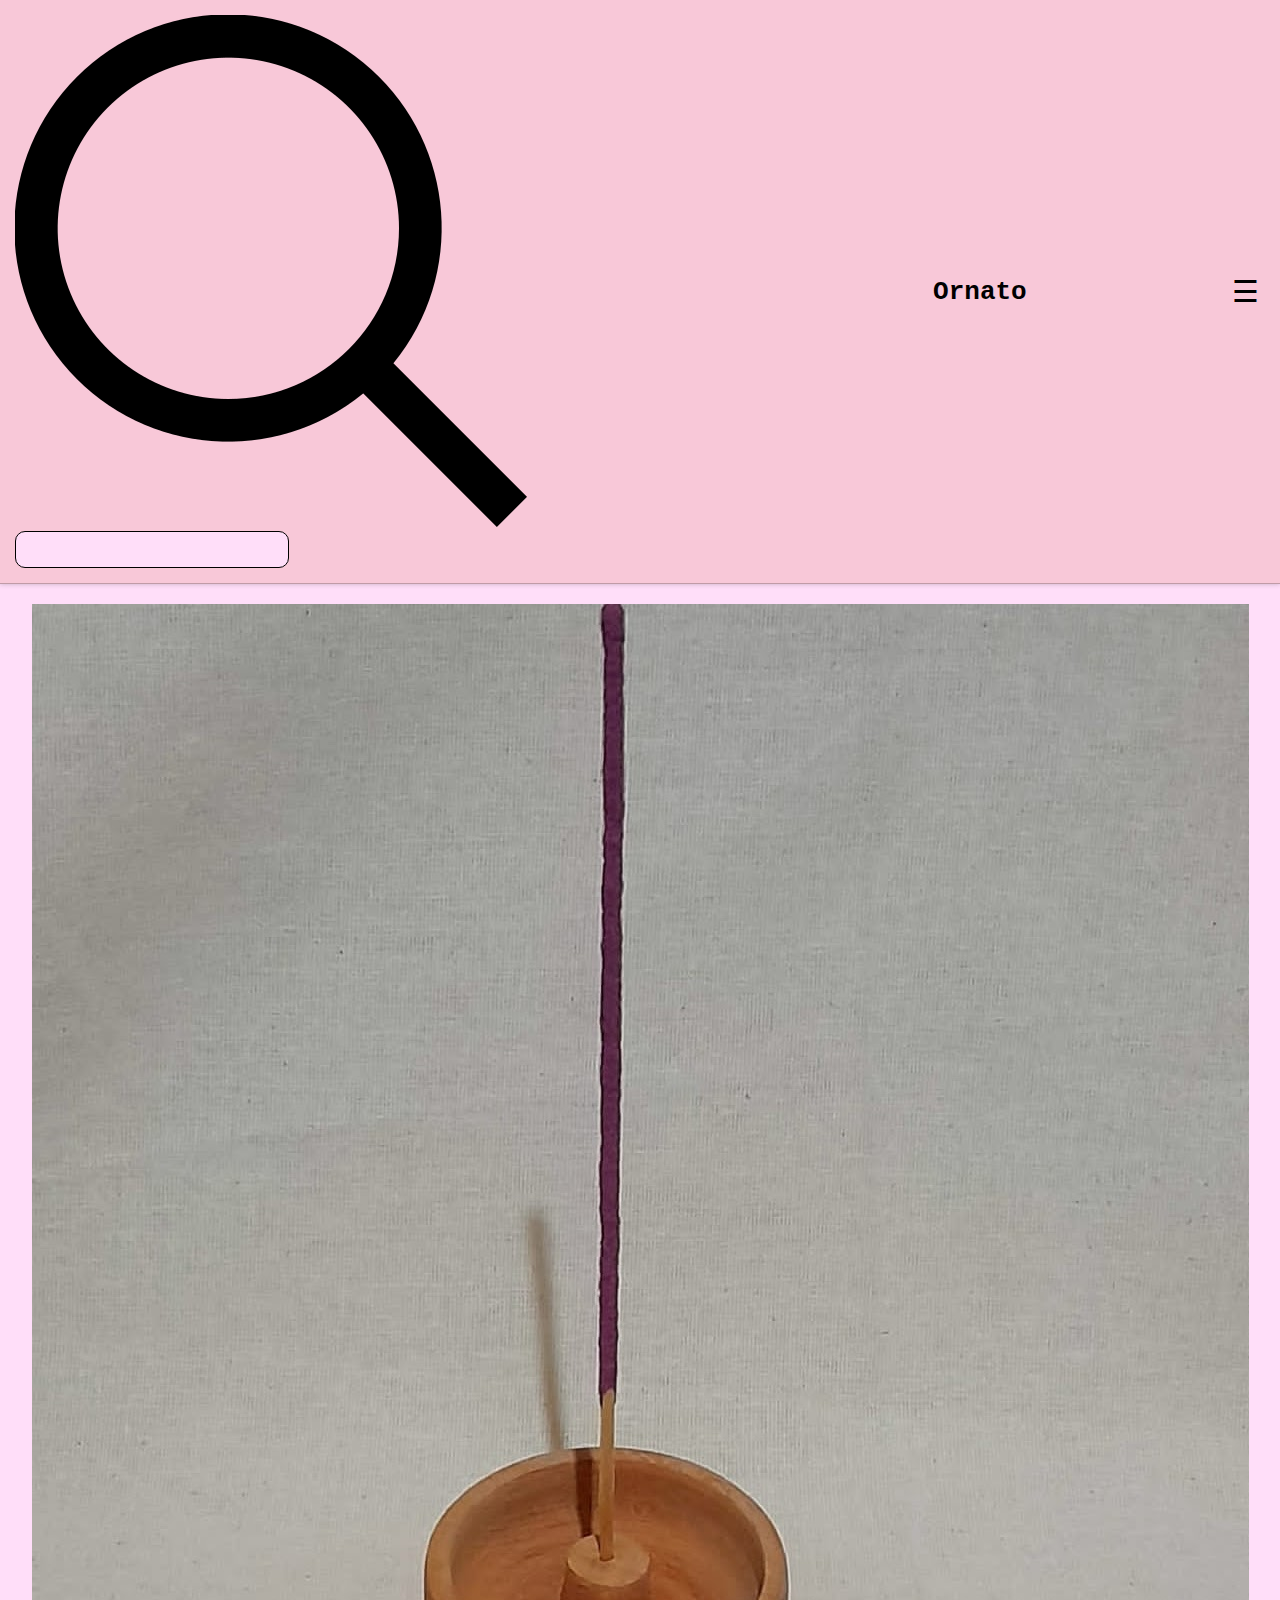
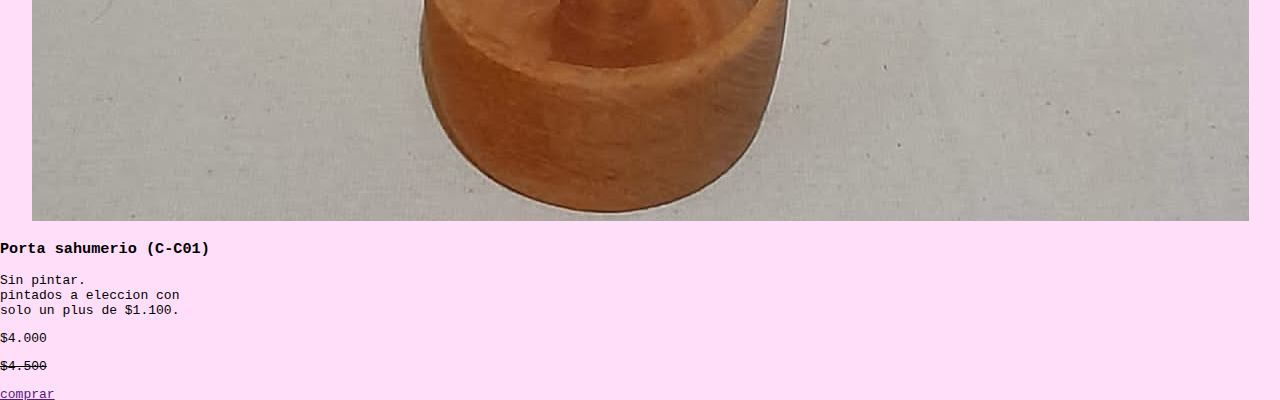
<file: prod07.html>
<!DOCTYPE html>
<html lang="es">
<head>
    <meta charset="UTF-8">
    <meta name="viewport" content="width=device-width, initial-scale=1.0">
    <title>Productos</title>
    <link rel="stylesheet" href="style.css">
</head>
<body>
    <nav class="navbar">
        <div class="buscador">
           <img src="imagenes/buscador.png" alt="" class="img-buscador">
           <input type="text" id="search" value="">
       </div>
       <h1>Ornato</h1>
       <button class="menu-btn">☰</button>
    </nav>
    <div id="menu" class="menu">
        <button class="close-menu">&times;</button>

        <ul>
            <li><img src="imagenes/inicio.png"alt=""><a href="index.html"> -Inicio</a></li>
            <li><img src="imagenes/productos.png" alt=""><a href="productos.html"> -Productos</a></li>
            <li><img src="imagenes/nosotros.png" alt=""><a href="#"> -Sobre Nosotros</a></li>
            <li><img src="imagenes/comprar.png" alt=""><a href="comocomprar.html"> -Cómo comprar</a></li>
        </ul>
    </div>

    <div class="presentacion-prod">
        <div class="parte1">
            <center><img src="imagenes/porta-C01.jpg" alt="mate camionero"></center>
            <h3>Porta sahumerio (C-C01)</h3>
            <p>Sin pintar. <br>pintados a eleccion con<br> solo un plus de $1.100.</p>
        </div>
        <div class="parte2">
            <p class="precio2">$4.000</p>
            <div>
                <del>
                    <p class="precio1">$4.500<p>
                </del>
            </div>
        </div>
        <a href="" class="btn-comprar">comprar</a>                 
    </div>

    <script src="script.js"></script>
</body>
</file>
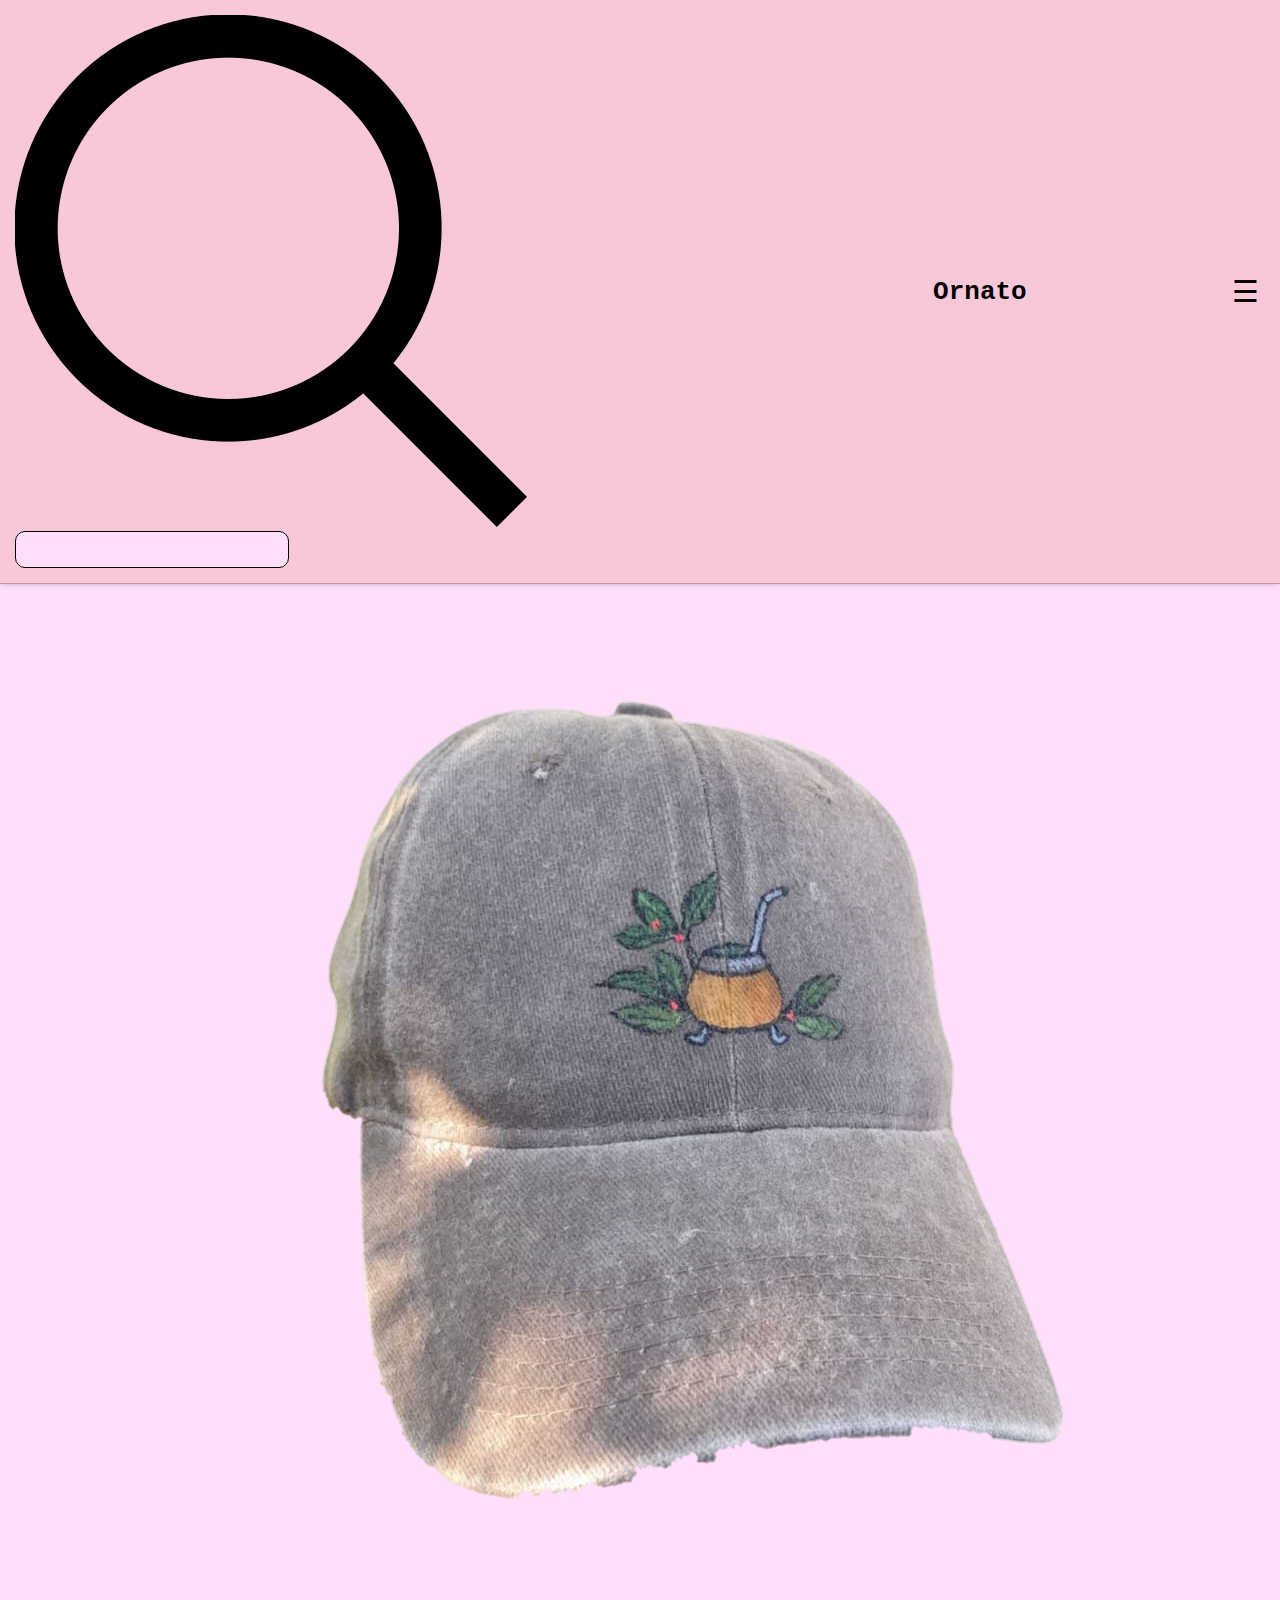
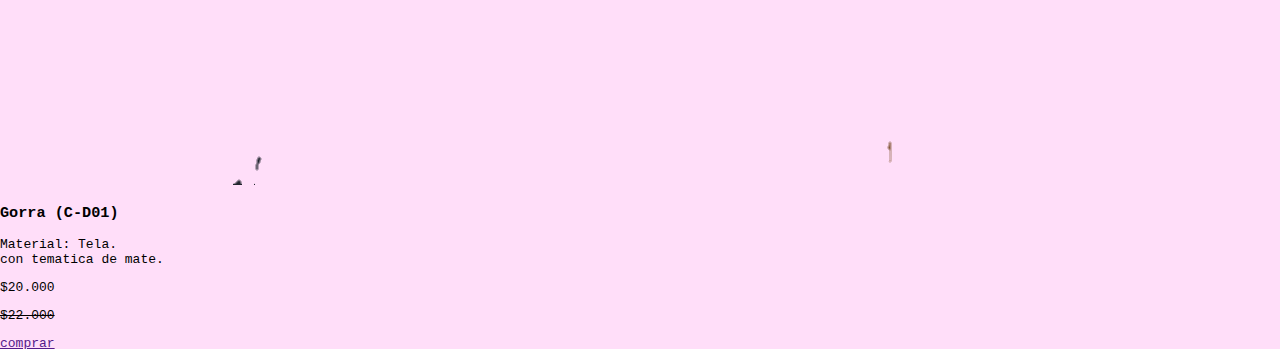
<file: prod08.html>
<!DOCTYPE html>
<html lang="es">
<head>
    <meta charset="UTF-8">
    <meta name="viewport" content="width=device-width, initial-scale=1.0">
    <title>Productos</title>
    <link rel="stylesheet" href="style.css">
</head>
<body>
    <nav class="navbar">
        <div class="buscador">
           <img src="imagenes/buscador.png" alt="" class="img-buscador">
           <input type="text" id="search" value="">
       </div>
       <h1>Ornato</h1>
       <button class="menu-btn">☰</button>
    </nav>
    <div id="menu" class="menu">
        <button class="close-menu">&times;</button>

        <ul>
            <li><img src="imagenes/inicio.png"alt=""><a href="index.html"> -Inicio</a></li>
            <li><img src="imagenes/productos.png" alt=""><a href="productos.html"> -Productos</a></li>
            <li><img src="imagenes/nosotros.png" alt=""><a href="#"> -Sobre Nosotros</a></li>
            <li><img src="imagenes/comprar.png" alt=""><a href="comocomprar.html"> -Cómo comprar</a></li>
        </ul>
    </div>

    <div class="presentacion-prod">
        <div class="parte1">
            <center><img src="imagenes/gorra-D01.png" alt="mate camionero"></center>
            <h3>Gorra (C-D01)</h3>
            <p>Material: Tela.<br>con tematica de mate.</p>
        </div>
        <div class="parte2">
            <p class="precio2">$20.000</p>
            <div>
                <del>
                    <p class="precio1">$22.000<p>
                </del>
            </div>
        </div>
        <a href="" class="btn-comprar">comprar</a>                 
    </div>

    <script src="script.js"></script>
</body>
</file>
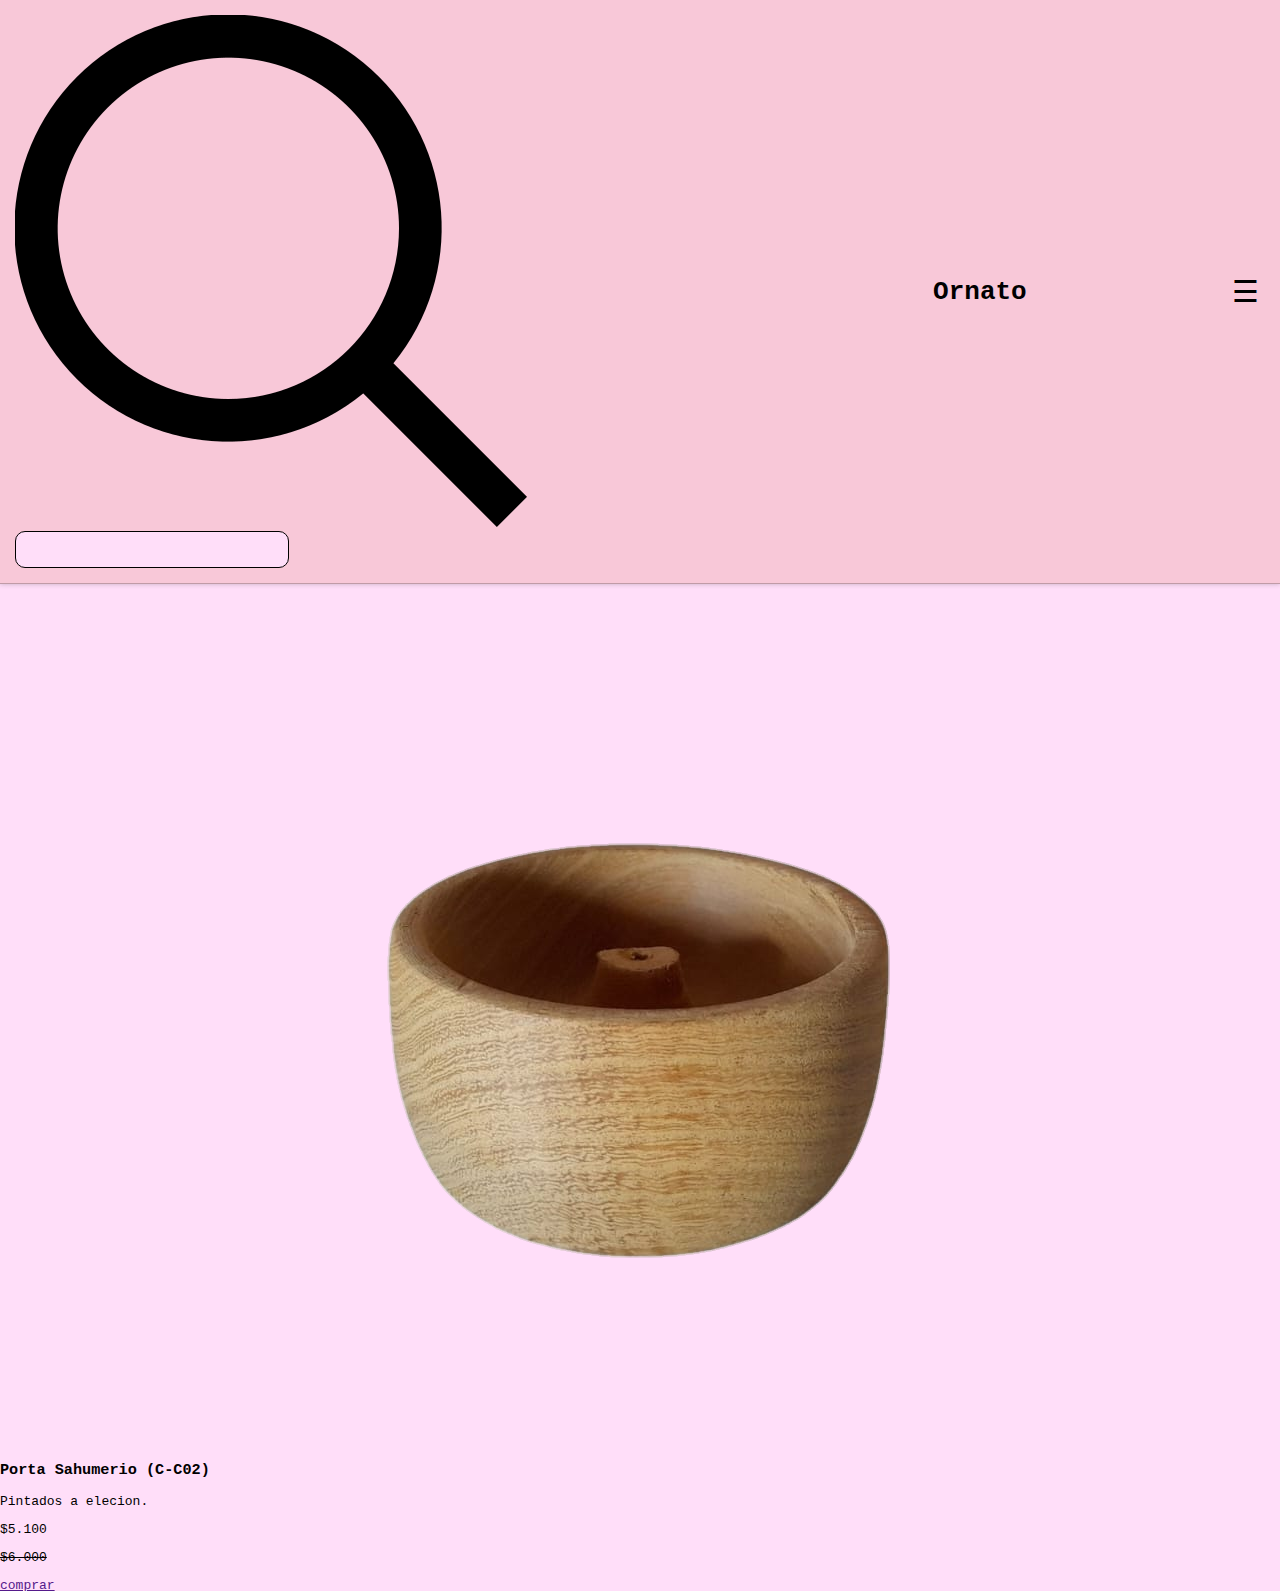
<file: prod09.html>
<!DOCTYPE html>
<html lang="es">
<head>
    <meta charset="UTF-8">
    <meta name="viewport" content="width=device-width, initial-scale=1.0">
    <title>Productos</title>
    <link rel="stylesheet" href="style.css">
</head>
<body>
    <nav class="navbar">
        <div class="buscador">
           <img src="imagenes/buscador.png" alt="" class="img-buscador">
           <input type="text" id="search" value="">
       </div>
       <h1>Ornato</h1>
       <button class="menu-btn">☰</button>
    </nav>
    <div id="menu" class="menu">
        <button class="close-menu">&times;</button>

        <ul>
            <li><img src="imagenes/inicio.png"alt=""><a href="index.html"> -Inicio</a></li>
            <li><img src="imagenes/productos.png" alt=""><a href="productos.html"> -Productos</a></li>
            <li><img src="imagenes/nosotros.png" alt=""><a href="#"> -Sobre Nosotros</a></li>
            <li><img src="imagenes/comprar.png" alt=""><a href="comocomprar.html"> -Cómo comprar</a></li>
        </ul>
    </div>

    <div class="presentacion-prod">
        <div class="parte1">
            <center><img src="imagenes/portasahumerio.png" alt="mate camionero"></center>
            <h3>Porta Sahumerio (C-C02)</h3>
            <p>Pintados a elecion.</p>
        </div>
        <div class="parte2">
            <p class="precio2">$5.100</p>
            <div>
                <del>
                    <p class="precio1">$6.000<p>
                </del>
            </div>
        </div>
        <a href="" class="btn-comprar">comprar</a>                 
    </div>

    <script src="script.js"></script>
</body>
</file>
<file: style.css>
/* Estilos generales */
body {
    font-family:   monospace;
    background-color: #ffdef9;
    margin: 0;
    padding: 0;
}

/* Barra de navegación */
.navbar {
    display: flex;
    justify-content: space-between;
    align-items: center;
    padding: 15px;
    margin-bottom: 20px;
    background-color: #f8c8d8;
    box-shadow: 0 0 5px #00000039;
    border-bottom: solid 1px #00000039;
}

.navbar .logo {
    font-size: 20px;
    font-weight: bold;
}

.navbar input {
    padding: 10px;
    width: 35%;
    border-radius: 10px;
    border: 1px solid #000000;
    background-color: #ffdef9 ;
}

.menu-btn {
    background: none;
    border: none;
    font-size: 30px;
    cursor: pointer;
}

/* Menú lateral */
.menu {
    position: fixed;
    top: 0;
    right: 0;
    width: 250px;
    height: 100vh;
    border-left: solid 1px #00000039 ;
    z-index:2000 ;
    background: #f8c8dc; /* Color pastel */
    transform: translateX(100%); /* Oculto al inicio */
    transition: transform 0.3s ease-in-out;
}

.menu.open {
    transform: translateX(0); /* Se muestra */
}


.menu ul {
    list-style: none;
    padding: 0;
    
}

.menu ul li {
    margin: 1px;
    font-size: 20px;
    border-bottom: solid 1px;
    height: 30px;
}

.menu ul li a {
    text-decoration: none;
    color: #0c0c0c;
}

.menu ul li a:hover{
    font-size: 22px;
    color: #000000;
}
 
 
.menu .close-menu{
    background: none;
    border: none;
    font-size: 30px;
    cursor: pointer;
}


/* Carrusel */
.carousel {
    position: relative;
    top: 0px;
    width: 100%;
    height: 200px;
    overflow: hidden;
}


.carousel img {
    width: 100%;
    height: 100%;
    object-fit: cover;
    position: absolute;
    opacity: 0;
    transition: opacity 1s;
}

.carousel img.active {
    opacity: 1;
}

/* Tarjetas de productos*/
.productos-inicio {
    margin-top: 20px;
    display: flex;
    gap: 30px;
    overflow-x: auto;
    padding: 20px;
    border-top: solid 1px #00000039;
    scrollbar-width: none;
}

.muestra {
    display: flex;
    flex: 0 0 auto;
    padding: 15px;
    border-radius: 15px;
    box-shadow: 0 0 5px #00000039;
    text-align: center;
}



.muestra img {

    height: 150px;
    border-radius: 15px;
}

.muestra button {
    background: #f8c8d8;
    border: none;
    padding: 10px;
    border-radius: 8px;
    cursor: pointer;
    color:#00000079;
}

.muestra button:hover{
    box-shadow: 0 0 5px #00000039;
    color: #000000;
}


/*tarjetas*/

.contenedor-card{
    margin-bottom: 20px;
    width: 100%;
    display: flex;
    flex-wrap: wrap;
    justify-content: space-around;
}


.card{
    height: auto;
    width: 40%;
    min-width: 210px;
    max-width: 250px;
    margin-top: 20px;
    border-radius: 15px;
    box-shadow: 0 0 15px #0000007d;
    border-bottom: 1px solid #00000039;
}

.card:hover{
    width: 45%;
}

.img-card img{
    width: 65%;
    height: 150px;
}

.name{
    color: #000000d7;
    border-bottom: 1px solid #00000039;
}

.info{
    border-top: 1px solid #00000039;
    padding: 0 15px 15px 15px;
    color: #000000d7;
    font-size: 15px;
}

.card a {
    text-decoration: none;
    background: #f8c8d8;
    border: none;
    padding: 10px;
    border-radius: 10px;
    cursor: pointer;
    color:#00000079;
}

.card a:hover{
    box-shadow: 0 0 5px #00000039;
    color: #000000;
}


.contenedor-footer{
    border-top: solid 1px #00000039;
}


.contenedor-footer .mensaje{
    display: flex;
    flex-direction: column;
    align-items: center;
}

.mensaje p{
    font-size: 15px;
    font-style: italic;
}

.mensaje .titulo{
    font-size: 25px;
}
</file>
